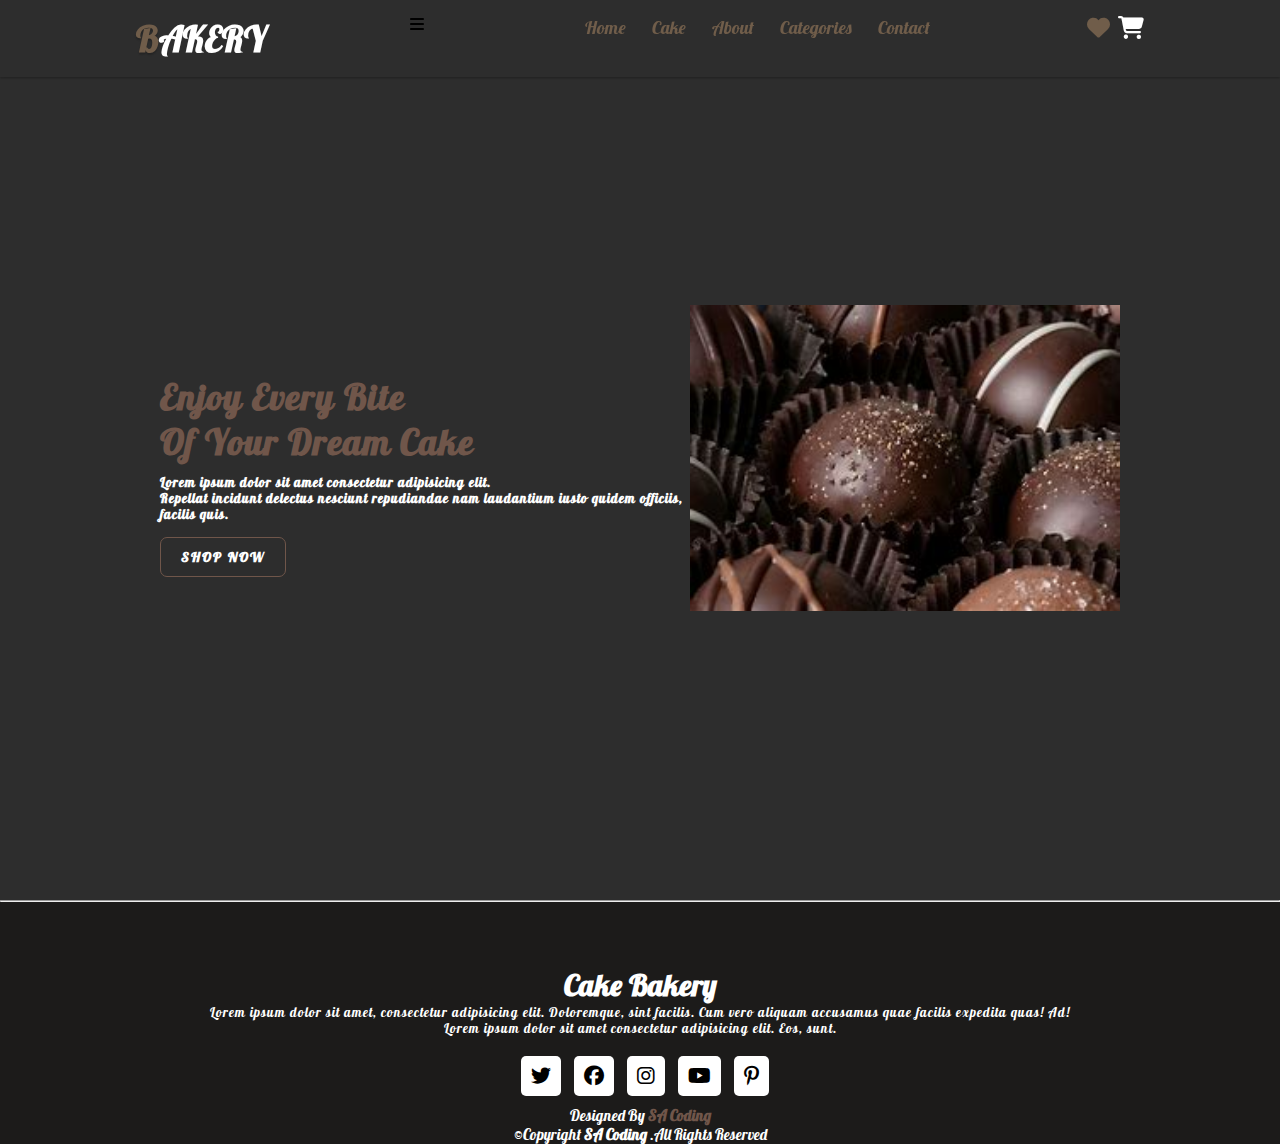
<file: index.html>
<!DOCTYPE html>
<html lang="en">
<head>
    <meta charset="UTF-8">
    <meta name="viewport" content="width=device-width, initial-scale=1.0">
    <title >Cake Bakery</title>
    <link rel="Shorcut icon" href="./image/logo 2.png">
   <!-- style -->
<link rel="stylesheet" href="style.css">
<!-- style end -->
 <!-- font awesome -->
 <link rel="stylesheet" href="https://cdnjs.cloudflare.com/ajax/libs/font-awesome/6.5.1/css/all.min.css">
 <!-- font awesome end -->

 <!-- google font -->
 <link rel="preconnect" href="https://fonts.googleapis.com">
 <link rel="preconnect" href="https://fonts.gstatic.com" crossorigin>
 <link href="https://fonts.googleapis.com/css2?family=Lobster&display=swap" rel="stylesheet">
 <!-- google font -->
 
</head>
<body>
   <!-- header section start -->
<header>
    <a href="index.html" class="logo"><span>B</span>AKERY</a>

 <div class="fa-solid fa-bars" id="menu-icon"> </div>

 <ul class="navlist">

<li><a href="index.html" >Home</a></li>
<li><a href="cake.html" >Cake</a></li>
<li><a href="About.html" >About</a></li>
<li><a href="categories.html" >Categories</a></li>
<li><a href="contact.html" >Contact</a></li>

 </ul>

 <div class="top-icon">
 <i class="fa-solid fa-heart" id="icon1"></i>
 <i class="fa-solid fa-cart-shopping" id="icon2"></i>
 </div>
</header>

   <!-- header section end -->
   <!-- home sec start -->
   <section class="home" id="home">

    <!-- Content -->
    <div class="home-content">
  <div class="container">
    <div class="text">Enjoy Every Bite <br>Of Your Dream Cake</div>
    <p>Lorem ipsum dolor sit amet consectetur adipisicing elit. <br>
    Repellat incidunt delectus nesciunt repudiandae nam laudantium iusto quidem officiis, facilis quis.</p>
  </div>
  <button ><a href="./view more.html" >Shop Now 
  </a></button>
    </div>
    <!-- Content -->
  
    <div class="img">
        <img src="./image/download.jfif" alt="">
      </div>
      
      </section>
<!-- home sec end         -->




<hr>

<!-- Footer Section Start -->

<footer id="footer">
  <div class="footer-content">
  <div class="logo"><h1>Cake Bakery</h1></div>
  <p>Lorem ipsum dolor sit amet, consectetur adipisicing elit. Doloremque, sint facilis. Cum vero aliquam accusamus quae facilis expedita quas! Ad!
    <br>Lorem ipsum dolor sit amet consectetur adipisicing elit. Eos, sunt.
  </p>
  <div class="social-links">
    <i class="fa-brands fa-twitter"></i>
    <i class="fa-brands fa-facebook"></i>
    <i class="fa-brands fa-instagram"></i>
    <i class="fa-brands fa-youtube"></i>
    <i class="fa-brands fa-pinterest-p"></i>
  </div>
</div>
<div class="footer-bottom-content">
    <p>Designed By <a href="a">SA Coding</a></p>
    <div class="copyright">
      <p>&copy;Copyright <strong>SA Coding</strong> .All Rights Reserved</p>
    </div>
  </div>
  
  </footer>
  
  <!-- Footer Section End -->
   
  <script src="./main1.js">
    
  </script>
  
 
</body>
</html>
</file>
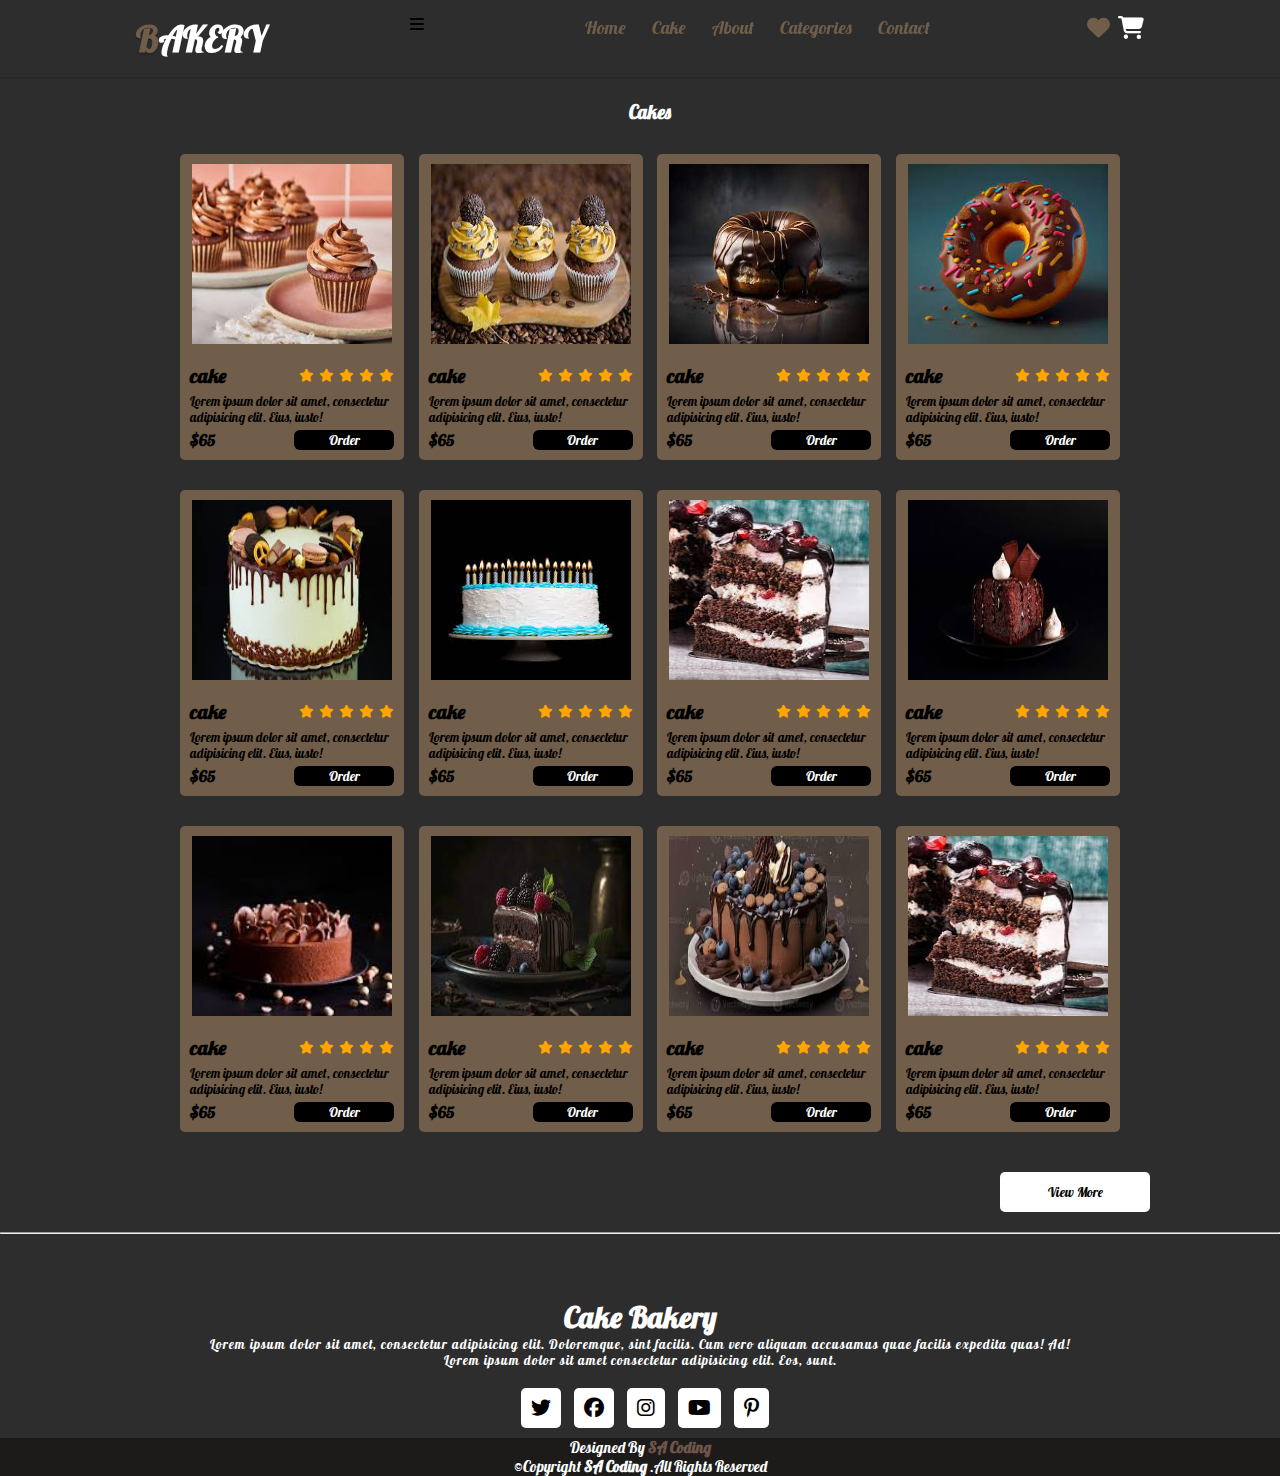
<file: cake.html>
<!DOCTYPE html>
<html lang="en">
<head>
    <meta charset="UTF-8">
    <meta name="viewport" content="width=device-width, initial-scale=1.0">
    <title>Cake Bakery</title>
    <link rel="Shorcut icon" href="./image/logo 2.png">
<!-- style -->
<link rel="stylesheet" href="cake.css">
<!-- style end -->
 <!-- font awesome -->
 <link rel="stylesheet" href="https://cdnjs.cloudflare.com/ajax/libs/font-awesome/6.5.1/css/all.min.css">
 <!-- font awesome end -->

 <!-- google font -->
 <link rel="preconnect" href="https://fonts.googleapis.com">
 <link rel="preconnect" href="https://fonts.gstatic.com" crossorigin>
 <link href="https://fonts.googleapis.com/css2?family=Lobster&display=swap" rel="stylesheet">
 <!-- google font -->
</head>
<body>
   <!-- header section start -->
<header>
    <a href="index.html" class="logo"><span>B</span>AKERY</a>

 <div class="fa-solid fa-bars" id="menu-icon"> </div>

 <ul class="navlist">

<li><a href="index.html" >Home</a></li>
<li><a href="cake.html" >Cake</a></li>
<li><a href="About.html" >About</a></li>
<li><a href="categories.html" >Categories</a></li>
<li><a href="contact.html" >Contact</a></li>
   
 </ul>

 <div class="top-icon">
 <i class="fa-solid fa-heart" id="icon1"></i>
 <i class="fa-solid fa-cart-shopping" id="icon2"></i>
 </div>
</header>

   <!-- header section end -->
<!-- cake section start     -->
<section class="cake" id="cake">
<div class="main-text">
   <h3 class="cakes">Cakes</h3>
</div>

<div class="card-content">
<div class="row">
<div class="crad-body">
<div class="img">
   <img src="./image/10.jpg" alt="cake">
</div>
<h3> cake <i class="fa-solid fa-star"> </i>
   <i class="fa-solid fa-star"> </i>
   <i class="fa-solid fa-star"> </i>
   <i class="fa-solid fa-star"> </i>
   <i class="fa-solid fa-star"> </i>
</h3>
<p>Lorem ipsum dolor sit amet, consectetur adipisicing elit. Eius, iusto!</p>
<h5>$65 <button><a href="./index2.html">Order</a></button></h5> 
</div>
 </div>

 <div class="row">
   <div class="crad-body">
   <div class="img">
      <img src="./image/11.jpg" alt="cake">
   </div>
   <h3> cake <i class="fa-solid fa-star"> </i>
      <i class="fa-solid fa-star"> </i>
      <i class="fa-solid fa-star"> </i>
      <i class="fa-solid fa-star"> </i>
      <i class="fa-solid fa-star"> </i>
   </h3>
   <p>Lorem ipsum dolor sit amet, consectetur adipisicing elit. Eius, iusto!</p>
   <h5>$65 <button ><a href="./index2.html">Order</a></h5> 
   </div>
    </div>
   

    <div class="row">
      <div class="crad-body">
      <div class="img">
         <img src="./image/12.jpg" alt="cake">
      </div>
      <h3> cake <i class="fa-solid fa-star"> </i>
         <i class="fa-solid fa-star"> </i>
         <i class="fa-solid fa-star"> </i>
         <i class="fa-solid fa-star"> </i>
         <i class="fa-solid fa-star"> </i>
      </h3>
      <p>Lorem ipsum dolor sit amet, consectetur adipisicing elit. Eius, iusto!</p>
      <h5>$65 <button><a href="./index2.html">Order</a></h5> 
      </div>
       </div>
      
       <div class="row">
         <div class="crad-body">
         <div class="img">
            <img src="./image/13.jpg" alt="cake">
         </div>
         <h3> cake <i class="fa-solid fa-star"> </i>
            <i class="fa-solid fa-star"> </i>
            <i class="fa-solid fa-star"> </i>
            <i class="fa-solid fa-star"> </i>
            <i class="fa-solid fa-star"> </i>
         </h3>
         <p>Lorem ipsum dolor sit amet, consectetur adipisicing elit. Eius, iusto!</p>
         <h5>$65 <button><a href="./index2.html">Order</a></h5> 
         </div>
          </div>            
</div>


<div class="card-content">
   <div class="row">
   <div class="crad-body">
   <div class="img">
      <img src="./image/14.jpg" alt="cake">
   </div>
   <h3> cake <i class="fa-solid fa-star"> </i>
      <i class="fa-solid fa-star"> </i>
      <i class="fa-solid fa-star"> </i>
      <i class="fa-solid fa-star"> </i>
      <i class="fa-solid fa-star"> </i>
   </h3>
   <p>Lorem ipsum dolor sit amet, consectetur adipisicing elit. Eius, iusto!</p>
   <h5>$65 <button><a href="./index2.html">Order</a></h5> 
   </div>
    </div>
   
    <div class="row">
      <div class="crad-body">
      <div class="img">
         <img src="./image/15.jpg" alt="cake">
      </div>
      <h3> cake <i class="fa-solid fa-star"> </i>
         <i class="fa-solid fa-star"> </i>
         <i class="fa-solid fa-star"> </i>
         <i class="fa-solid fa-star"> </i>
         <i class="fa-solid fa-star"> </i>
      </h3>
      <p>Lorem ipsum dolor sit amet, consectetur adipisicing elit. Eius, iusto!</p>
      <h5>$65 <button><a href="./index2.html">Order</a></h5> 
      </div>
       </div>
      
   
       <div class="row">
         <div class="crad-body">
         <div class="img">
            <img src="./image/5.jpg" alt="cake">
         </div>
         <h3> cake <i class="fa-solid fa-star"> </i>
            <i class="fa-solid fa-star"> </i>
            <i class="fa-solid fa-star"> </i>
            <i class="fa-solid fa-star"> </i>
            <i class="fa-solid fa-star"> </i>
         </h3>
         <p>Lorem ipsum dolor sit amet, consectetur adipisicing elit. Eius, iusto!</p>
         <h5>$65 <button><a href="./index2.html">Order</a></h5> 
         </div>
          </div>
         
          <div class="row">
            <div class="crad-body">
            <div class="img">
               <img src="./image/7.jpg" alt="cake">
            </div>
            <h3> cake <i class="fa-solid fa-star"> </i>
               <i class="fa-solid fa-star"> </i>
               <i class="fa-solid fa-star"> </i>
               <i class="fa-solid fa-star"> </i>
               <i class="fa-solid fa-star"> </i>
            </h3>
            <p>Lorem ipsum dolor sit amet, consectetur adipisicing elit. Eius, iusto!</p>
            <h5>$65 <button><a href="./index2.html">Order</a></h5> 
            </div>
             </div>            
   </div>
   <div class="card-content">
      <div class="row">
      <div class="crad-body">
      <div class="img">
         <img src="./image/1.jpg" alt="cake">
      </div>
      <h3> cake <i class="fa-solid fa-star"> </i>
         <i class="fa-solid fa-star"> </i>
         <i class="fa-solid fa-star"> </i>
         <i class="fa-solid fa-star"> </i>
         <i class="fa-solid fa-star"> </i>
      </h3>
      <p>Lorem ipsum dolor sit amet, consectetur adipisicing elit. Eius, iusto!</p>
      <h5>$65 <button><a href="./index2.html">Order</a></h5> 
      </div>
       </div>
      
       <div class="row">
         <div class="crad-body">
         <div class="img">
            <img src="./image/2.jpg" alt="cake">
         </div>
         <h3> cake <i class="fa-solid fa-star"> </i>
            <i class="fa-solid fa-star"> </i>
            <i class="fa-solid fa-star"> </i>
            <i class="fa-solid fa-star"> </i>
            <i class="fa-solid fa-star"> </i>
         </h3>
         <p>Lorem ipsum dolor sit amet, consectetur adipisicing elit. Eius, iusto!</p>
         <h5>$65 <button><a href="./index2.html">Order</a></h5> 
         </div>
          </div>
         
      
          <div class="row">
            <div class="crad-body">
            <div class="img">
               <img src="./image/3.jpg" alt="cake">
            </div>
            <h3> cake <i class="fa-solid fa-star"> </i>
               <i class="fa-solid fa-star"> </i>
               <i class="fa-solid fa-star"> </i>
               <i class="fa-solid fa-star"> </i>
               <i class="fa-solid fa-star"> </i>
            </h3>
            <p>Lorem ipsum dolor sit amet, consectetur adipisicing elit. Eius, iusto!</p>
            <h5>$65 <button><a href="./index2.html">Order</a></h5> 
            </div>
             </div>
            
             <div class="row">
               <div class="crad-body">
               <div class="img">
                  <img src="./image/5.jpg" alt="cake">
               </div>
               <h3> cake <i class="fa-solid fa-star"> </i>
                  <i class="fa-solid fa-star"> </i>
                  <i class="fa-solid fa-star"> </i>
                  <i class="fa-solid fa-star"> </i>
                  <i class="fa-solid fa-star"> </i>
               </h3>
               <p>Lorem ipsum dolor sit amet, consectetur adipisicing elit. Eius, iusto!</p>
               <h5>$65 <button><a href="./index2.html">Order</a></h5> 
               </div>
                </div>            
      </div>
      
</section>

<button class="cake-btn"> <a href="view more.html"> View More </a></button>

<!-- cake section end -->



<!-- Footer Section Start -->
<hr>
<footer id="footer">
   <div class="footer-content">
   <div class="logo"><h1>Cake Bakery</h1></div>
   <p>Lorem ipsum dolor sit amet, consectetur adipisicing elit. Doloremque, sint facilis. Cum vero aliquam accusamus quae facilis expedita quas! Ad!
     <br>Lorem ipsum dolor sit amet consectetur adipisicing elit. Eos, sunt.
   </p>
   <div class="social-links">
     <i class="fa-brands fa-twitter"></i>
     <i class="fa-brands fa-facebook"></i>
     <i class="fa-brands fa-instagram"></i>
     <i class="fa-brands fa-youtube"></i>
     <i class="fa-brands fa-pinterest-p"></i>
   </div>
 </div>
 <div class="footer-bottom-content">
     <p>Designed By <a href="a">SA Coding</a></p>
     <div class="copyright">
       <p>&copy;Copyright <strong>SA Coding</strong> .All Rights Reserved</p>
     </div>
   </div>
   
   </footer>
   
   <!-- Footer Section End -->
   
   <script src="./main1.js">
    
   </script>
   

</body>
</html>
</file>
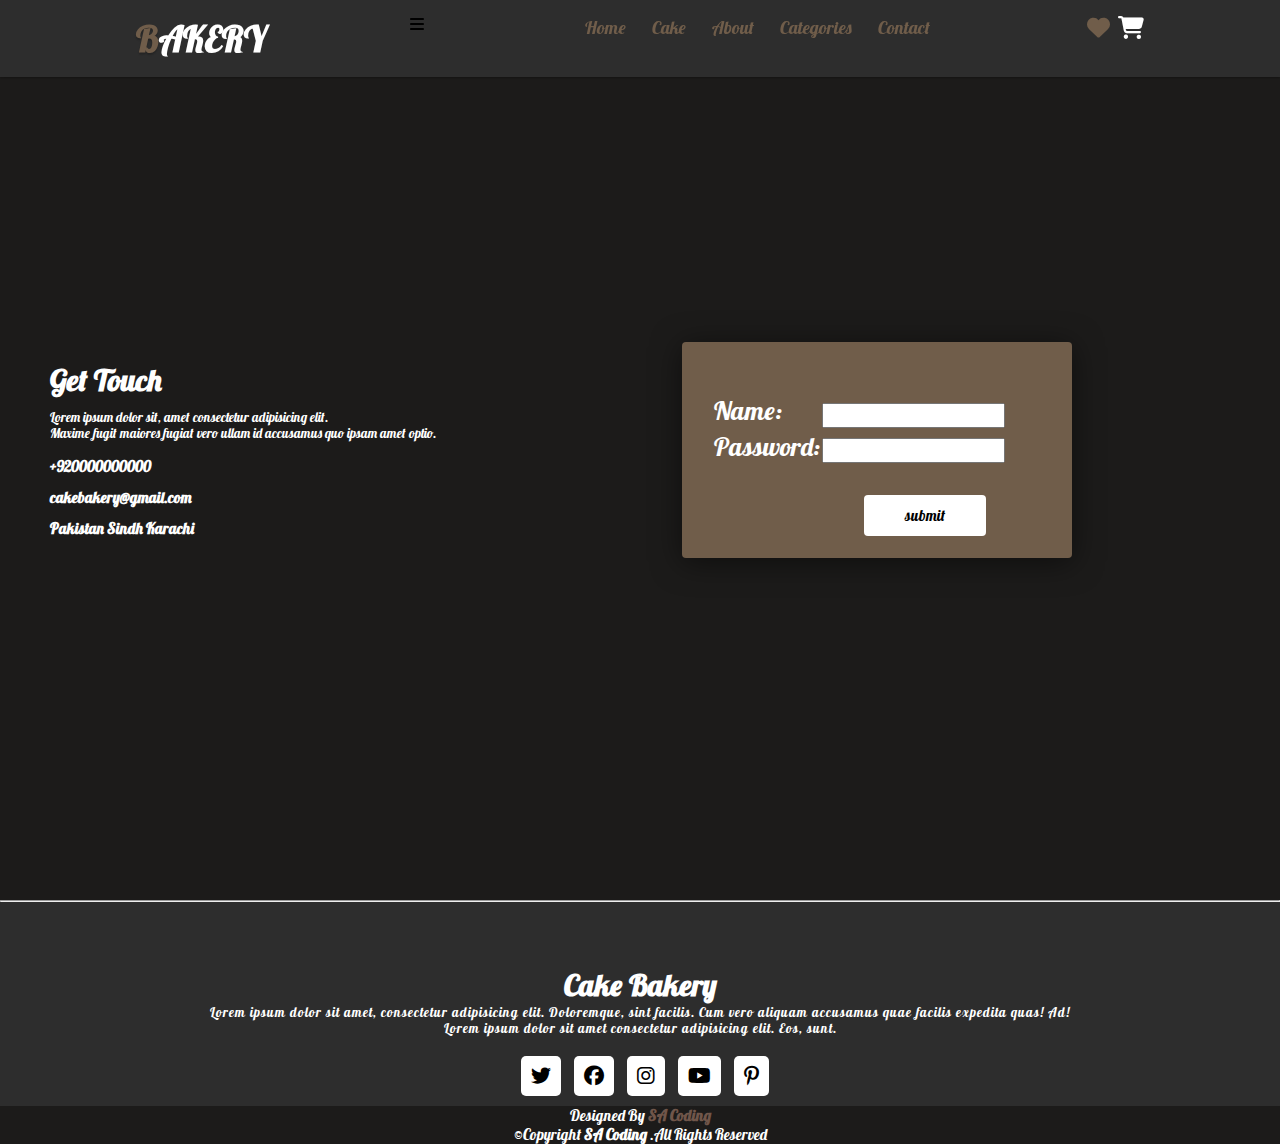
<file: contact.html>
<!DOCTYPE html>
<html lang="en">
<head>
    <meta charset="UTF-8">
    <meta name="viewport" content="width=device-width, initial-scale=1.0">
    <title>Cake Bakery</title>
    <link rel="Shorcut icon" href="./image/logo 2.png">
<!-- style -->
<link rel="stylesheet" href="contact.css">
<!-- style end -->
 <!-- font awesome -->
 <link rel="stylesheet" href="https://cdnjs.cloudflare.com/ajax/libs/font-awesome/6.5.1/css/all.min.css">
 <!-- font awesome end -->

 <!-- google font -->
 <link rel="preconnect" href="https://fonts.googleapis.com">
 <link rel="preconnect" href="https://fonts.gstatic.com" crossorigin>
 <link href="https://fonts.googleapis.com/css2?family=Lobster&display=swap" rel="stylesheet">
 <!-- google font -->

</head>
<body>
    <!-- header section start -->
<header>
    <a href="index.html" class="logo"><span>B</span>AKERY</a>

 <div class="fa-solid fa-bars" id="menu-icon"> </div>

 <ul class="navlist">

<li><a href="index.html" >Home</a></li>
<li><a href="cake.html" >Cake</a></li>
<li><a href="About.html" >About</a></li>
<li><a href="categories.html" >Categories</a></li>
<li><a href="contact.html" >Contact</a></li>  
 </ul>

 <div class="top-icon">
 <i class="fa-solid fa-heart" id="icon1"></i>
 <i class="fa-solid fa-cart-shopping" id="icon2"></i>
 </div>
</header>

   <!-- header section end -->


   <!-- contact sec start -->
<section class="contact" id="contact">
 <div class="contact-info">
  <h2>Get <Span>Touch</Span></h2>
<p>Lorem ipsum dolor sit, amet consectetur adipisicing elit. <br>
Maxime fugit maiores fugiat vero ullam id accusamus quo ipsam amet optio.</p>  
<div class="list">
    <li><a href="#">+920000000000</a></li>
    <li><a href="#">cakebakery@gmail.com</a></li>
    <li><a href="#">Pakistan Sindh Karachi</a></li>

</div>
</div> 


<script type="text/javascript">  
  function validate(){  
  var name=document.f1.name.value;  
  var passwordlength=document.f1.password.value.length;  
  var status=false;  
  if(name==""){  
  document.getElementById("namelocation").innerHTML=  
  "  Please enter your name";  
  status=false;
  }else{  
  document.getElementById("namelocation").innerHTML=" ";  
  status=true;
  }  
    
  if(passwordlength<6){  
  document.getElementById("passwordlocation").innerHTML=  
  "  Password must be greater than 6";  
  status=false; 
  }else{  
  document.getElementById("passwordlocation").innerHTML=" ";  
  }  
    
  return status;  
  }  




  </script>  
  <div class="container">
  <form name="f1" action="http://www.javatpoint.com/javascriptpages/valid.jsp" onsubmit="return validate()">  
  <table>
  <tr><td>Name:</td><td><input id="text" type="text" name="name"/>  
  <span id="namelocation" style="color:red"></span></td></tr> 
  <tr><td>Password:</td><td><input id="password" type="password" name="password"/>  
  <span id="passwordlocation" style="color:red"></span></td></tr>
  

  <tr><td   colspan="2" ><input id="button" type="submit"   value="submit"/>  </td></tr>
  </table>
  </form> 
  
 
      
</div>








</section>
 <!-- contact sec end -->
 
    

<hr>
        <!-- Footer Section Start -->

<footer id="footer">
    <div class="footer-content">
    <div class="logo"><h1>Cake Bakery</h1></div>
    <p>Lorem ipsum dolor sit amet, consectetur adipisicing elit. Doloremque, sint facilis. Cum vero aliquam accusamus quae facilis expedita quas! Ad!
      <br>Lorem ipsum dolor sit amet consectetur adipisicing elit. Eos, sunt.
    </p>
    <div class="social-links">
      <i class="fa-brands fa-twitter"></i>
      <i class="fa-brands fa-facebook"></i>
      <i class="fa-brands fa-instagram"></i>
      <i class="fa-brands fa-youtube"></i>
      <i class="fa-brands fa-pinterest-p"></i>
    </div>
  </div>
  <div class="footer-bottom-content">
      <p>Designed By <a href="a">SA Coding</a></p>
      <div class="copyright">
        <p>&copy;Copyright <strong>SA Coding</strong> .All Rights Reserved</p>
      </div>
    </div>
    
    </footer>
    
    <!-- Footer Section End -->
  
   

</body>
</html>
</file>
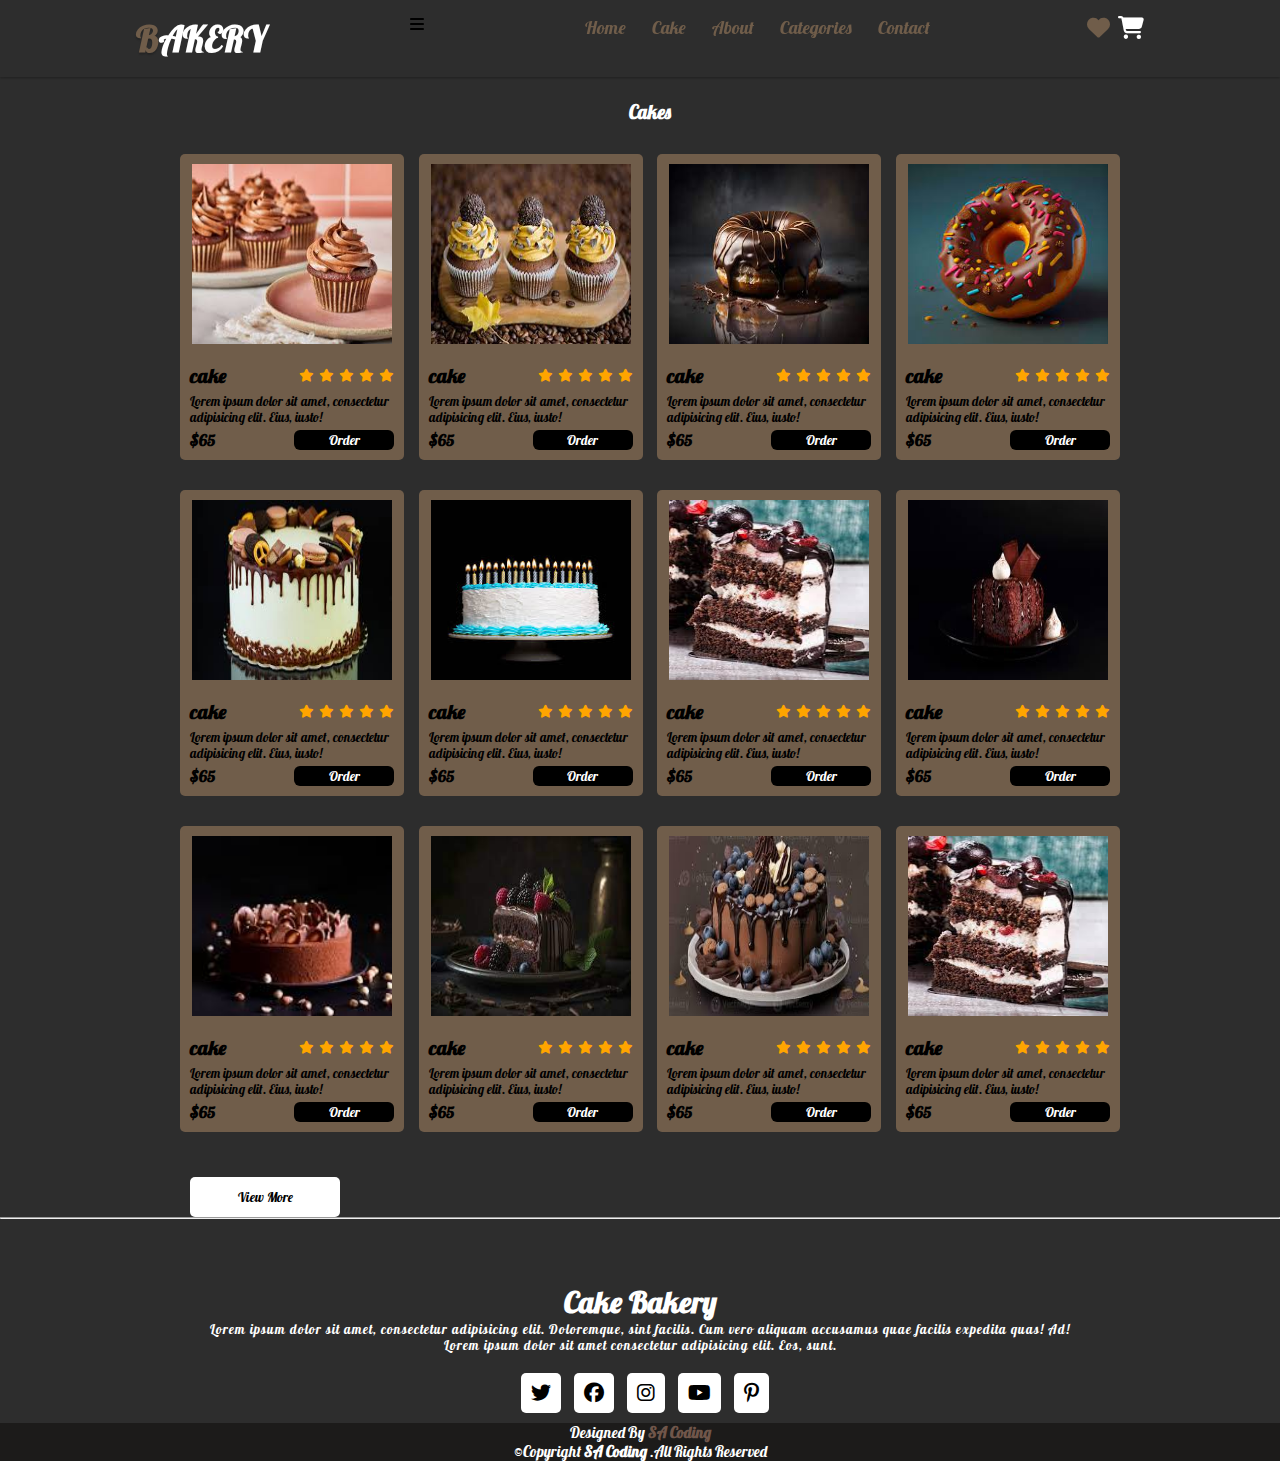
<file: index1.html>
<!DOCTYPE html>
<html lang="en">
<head>
    <meta charset="UTF-8">
    <meta name="viewport" content="width=device-width, initial-scale=1.0">
    <title>Cake Bakery</title>
    <link rel="Shorcut icon" href="./image/logo 2.png">
<!-- style -->
<link rel="stylesheet" href="style1.css">
<!-- style end -->
 <!-- font awesome -->
 <link rel="stylesheet" href="https://cdnjs.cloudflare.com/ajax/libs/font-awesome/6.5.1/css/all.min.css">
 <!-- font awesome end -->

 <!-- google font -->
 <link rel="preconnect" href="https://fonts.googleapis.com">
 <link rel="preconnect" href="https://fonts.gstatic.com" crossorigin>
 <link href="https://fonts.googleapis.com/css2?family=Lobster&display=swap" rel="stylesheet">
 <!-- google font -->
</head>
<body>
   <!-- header section start -->
<header>
    <a href="index.html" class="logo"><span>B</span>AKERY</a>

 <div class="fa-solid fa-bars" id="menu-icon"> </div>

 <ul class="navlist">

   <li><a href="index.html" >Home</a></li>
   <li><a href="index1.html" >Cake</a></li>
   <li><a href="index3.html" >About</a></li>
   <li><a href="index4.html" >Categories</a></li>
   <li><a href="index2.html" >Contact</a></li>
   
 </ul>

 <div class="top-icon">
 <i class="fa-solid fa-heart" id="icon1"></i>
 <i class="fa-solid fa-cart-shopping" id="icon2"></i>
 </div>
</header>

   <!-- header section end -->
<!-- cake section start     -->
<section class="cake" id="cake">
<div class="main-text">
   <h3 class="cakes">Cakes</h3>
</div>

<div class="card-content">
<div class="row">
<div class="crad-body">
<div class="img">
   <img src="./image/10.jpg" alt="cake">
</div>
<h3> cake <i class="fa-solid fa-star"> </i>
   <i class="fa-solid fa-star"> </i>
   <i class="fa-solid fa-star"> </i>
   <i class="fa-solid fa-star"> </i>
   <i class="fa-solid fa-star"> </i>
</h3>
<p>Lorem ipsum dolor sit amet, consectetur adipisicing elit. Eius, iusto!</p>
<h5>$65 <button><a href="./index2.html">Order</a></button></h5> 
</div>
 </div>

 <div class="row">
   <div class="crad-body">
   <div class="img">
      <img src="./image/11.jpg" alt="cake">
   </div>
   <h3> cake <i class="fa-solid fa-star"> </i>
      <i class="fa-solid fa-star"> </i>
      <i class="fa-solid fa-star"> </i>
      <i class="fa-solid fa-star"> </i>
      <i class="fa-solid fa-star"> </i>
   </h3>
   <p>Lorem ipsum dolor sit amet, consectetur adipisicing elit. Eius, iusto!</p>
   <h5>$65 <button ><a href="./index2.html">Order</a></h5> 
   </div>
    </div>
   

    <div class="row">
      <div class="crad-body">
      <div class="img">
         <img src="./image/12.jpg" alt="cake">
      </div>
      <h3> cake <i class="fa-solid fa-star"> </i>
         <i class="fa-solid fa-star"> </i>
         <i class="fa-solid fa-star"> </i>
         <i class="fa-solid fa-star"> </i>
         <i class="fa-solid fa-star"> </i>
      </h3>
      <p>Lorem ipsum dolor sit amet, consectetur adipisicing elit. Eius, iusto!</p>
      <h5>$65 <button><a href="./index2.html">Order</a></h5> 
      </div>
       </div>
      
       <div class="row">
         <div class="crad-body">
         <div class="img">
            <img src="./image/13.jpg" alt="cake">
         </div>
         <h3> cake <i class="fa-solid fa-star"> </i>
            <i class="fa-solid fa-star"> </i>
            <i class="fa-solid fa-star"> </i>
            <i class="fa-solid fa-star"> </i>
            <i class="fa-solid fa-star"> </i>
         </h3>
         <p>Lorem ipsum dolor sit amet, consectetur adipisicing elit. Eius, iusto!</p>
         <h5>$65 <button><a href="./index2.html">Order</a></h5> 
         </div>
          </div>            
</div>


<div class="card-content">
   <div class="row">
   <div class="crad-body">
   <div class="img">
      <img src="./image/14.jpg" alt="cake">
   </div>
   <h3> cake <i class="fa-solid fa-star"> </i>
      <i class="fa-solid fa-star"> </i>
      <i class="fa-solid fa-star"> </i>
      <i class="fa-solid fa-star"> </i>
      <i class="fa-solid fa-star"> </i>
   </h3>
   <p>Lorem ipsum dolor sit amet, consectetur adipisicing elit. Eius, iusto!</p>
   <h5>$65 <button><a href="./index2.html">Order</a></h5> 
   </div>
    </div>
   
    <div class="row">
      <div class="crad-body">
      <div class="img">
         <img src="./image/15.jpg" alt="cake">
      </div>
      <h3> cake <i class="fa-solid fa-star"> </i>
         <i class="fa-solid fa-star"> </i>
         <i class="fa-solid fa-star"> </i>
         <i class="fa-solid fa-star"> </i>
         <i class="fa-solid fa-star"> </i>
      </h3>
      <p>Lorem ipsum dolor sit amet, consectetur adipisicing elit. Eius, iusto!</p>
      <h5>$65 <button><a href="./index2.html">Order</a></h5> 
      </div>
       </div>
      
   
       <div class="row">
         <div class="crad-body">
         <div class="img">
            <img src="./image/5.jpg" alt="cake">
         </div>
         <h3> cake <i class="fa-solid fa-star"> </i>
            <i class="fa-solid fa-star"> </i>
            <i class="fa-solid fa-star"> </i>
            <i class="fa-solid fa-star"> </i>
            <i class="fa-solid fa-star"> </i>
         </h3>
         <p>Lorem ipsum dolor sit amet, consectetur adipisicing elit. Eius, iusto!</p>
         <h5>$65 <button><a href="./index2.html">Order</a></h5> 
         </div>
          </div>
         
          <div class="row">
            <div class="crad-body">
            <div class="img">
               <img src="./image/7.jpg" alt="cake">
            </div>
            <h3> cake <i class="fa-solid fa-star"> </i>
               <i class="fa-solid fa-star"> </i>
               <i class="fa-solid fa-star"> </i>
               <i class="fa-solid fa-star"> </i>
               <i class="fa-solid fa-star"> </i>
            </h3>
            <p>Lorem ipsum dolor sit amet, consectetur adipisicing elit. Eius, iusto!</p>
            <h5>$65 <button><a href="./index2.html">Order</a></h5> 
            </div>
             </div>            
   </div>
   <div class="card-content">
      <div class="row">
      <div class="crad-body">
      <div class="img">
         <img src="./image/1.jpg" alt="cake">
      </div>
      <h3> cake <i class="fa-solid fa-star"> </i>
         <i class="fa-solid fa-star"> </i>
         <i class="fa-solid fa-star"> </i>
         <i class="fa-solid fa-star"> </i>
         <i class="fa-solid fa-star"> </i>
      </h3>
      <p>Lorem ipsum dolor sit amet, consectetur adipisicing elit. Eius, iusto!</p>
      <h5>$65 <button><a href="./index2.html">Order</a></h5> 
      </div>
       </div>
      
       <div class="row">
         <div class="crad-body">
         <div class="img">
            <img src="./image/2.jpg" alt="cake">
         </div>
         <h3> cake <i class="fa-solid fa-star"> </i>
            <i class="fa-solid fa-star"> </i>
            <i class="fa-solid fa-star"> </i>
            <i class="fa-solid fa-star"> </i>
            <i class="fa-solid fa-star"> </i>
         </h3>
         <p>Lorem ipsum dolor sit amet, consectetur adipisicing elit. Eius, iusto!</p>
         <h5>$65 <button><a href="./index2.html">Order</a></h5> 
         </div>
          </div>
         
      
          <div class="row">
            <div class="crad-body">
            <div class="img">
               <img src="./image/3.jpg" alt="cake">
            </div>
            <h3> cake <i class="fa-solid fa-star"> </i>
               <i class="fa-solid fa-star"> </i>
               <i class="fa-solid fa-star"> </i>
               <i class="fa-solid fa-star"> </i>
               <i class="fa-solid fa-star"> </i>
            </h3>
            <p>Lorem ipsum dolor sit amet, consectetur adipisicing elit. Eius, iusto!</p>
            <h5>$65 <button><a href="./index2.html">Order</a></h5> 
            </div>
             </div>
            
             <div class="row">
               <div class="crad-body">
               <div class="img">
                  <img src="./image/5.jpg" alt="cake">
               </div>
               <h3> cake <i class="fa-solid fa-star"> </i>
                  <i class="fa-solid fa-star"> </i>
                  <i class="fa-solid fa-star"> </i>
                  <i class="fa-solid fa-star"> </i>
                  <i class="fa-solid fa-star"> </i>
               </h3>
               <p>Lorem ipsum dolor sit amet, consectetur adipisicing elit. Eius, iusto!</p>
               <h5>$65 <button><a href="./index2.html">Order</a></h5> 
               </div>
                </div>            
      </div>
      
</section>

<button class="cake-btn"> <a href="index5.html"> View More </a></button>

<!-- cake section end -->



<!-- Footer Section Start -->
<hr>
<footer id="footer">
   <div class="footer-content">
   <div class="logo"><h1>Cake Bakery</h1></div>
   <p>Lorem ipsum dolor sit amet, consectetur adipisicing elit. Doloremque, sint facilis. Cum vero aliquam accusamus quae facilis expedita quas! Ad!
     <br>Lorem ipsum dolor sit amet consectetur adipisicing elit. Eos, sunt.
   </p>
   <div class="social-links">
     <i class="fa-brands fa-twitter"></i>
     <i class="fa-brands fa-facebook"></i>
     <i class="fa-brands fa-instagram"></i>
     <i class="fa-brands fa-youtube"></i>
     <i class="fa-brands fa-pinterest-p"></i>
   </div>
 </div>
 <div class="footer-bottom-content">
     <p>Designed By <a href="a">SA Coding</a></p>
     <div class="copyright">
       <p>&copy;Copyright <strong>SA Coding</strong> .All Rights Reserved</p>
     </div>
   </div>
   
   </footer>
   
   <!-- Footer Section End -->
   
   <script src="./main1.js">
    
   </script>
   

</body>
</html>
</file>
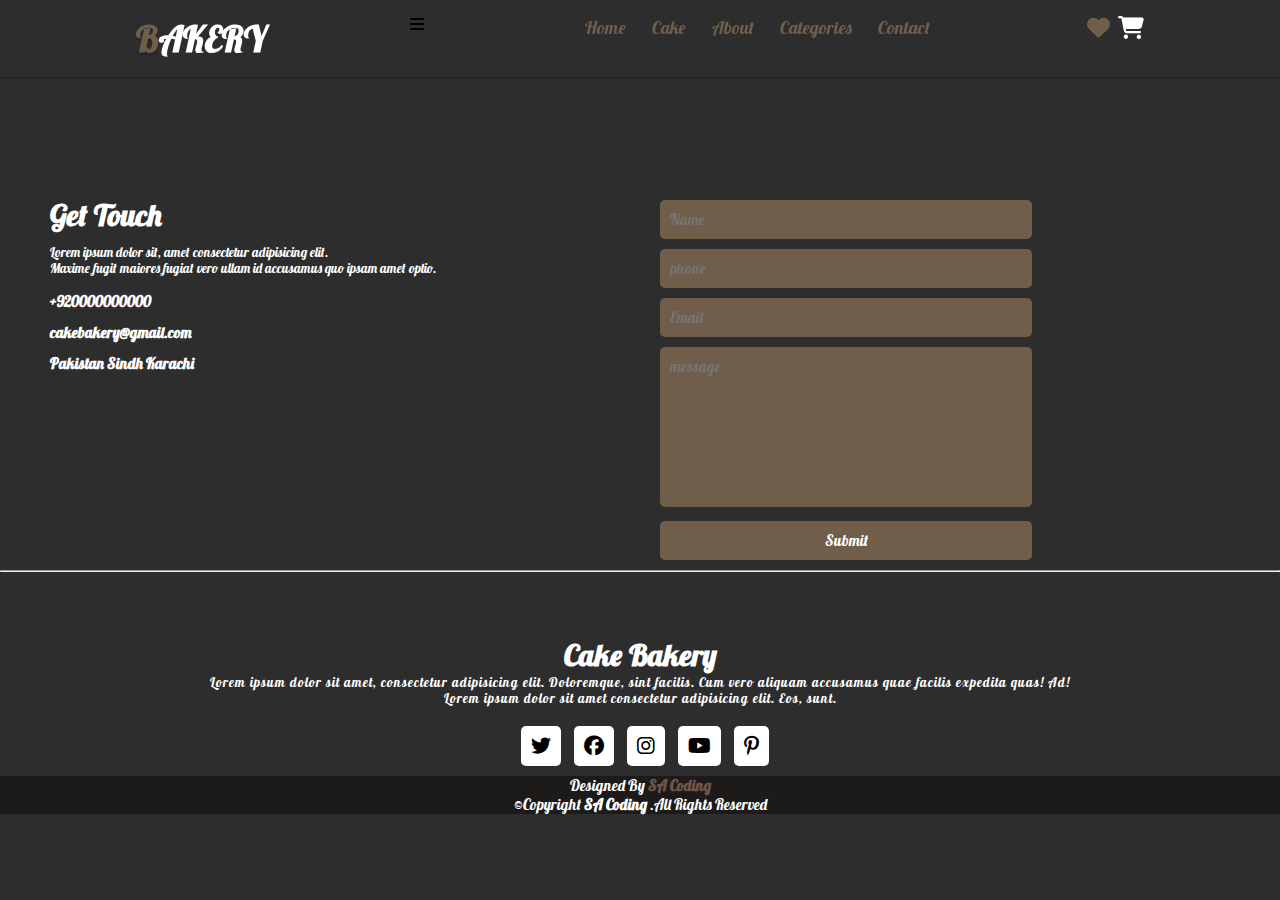
<file: index2.html>
<!DOCTYPE html>
<html lang="en">
<head>
    <meta charset="UTF-8">
    <meta name="viewport" content="width=device-width, initial-scale=1.0">
    <title>Cake Bakery</title>
    <link rel="Shorcut icon" href="./image/logo 2.png">
<!-- style -->
<link rel="stylesheet" href="style2.css">
<!-- style end -->
 <!-- font awesome -->
 <link rel="stylesheet" href="https://cdnjs.cloudflare.com/ajax/libs/font-awesome/6.5.1/css/all.min.css">
 <!-- font awesome end -->

 <!-- google font -->
 <link rel="preconnect" href="https://fonts.googleapis.com">
 <link rel="preconnect" href="https://fonts.gstatic.com" crossorigin>
 <link href="https://fonts.googleapis.com/css2?family=Lobster&display=swap" rel="stylesheet">
 <!-- google font -->

</head>
<body>
    <!-- header section start -->
<header>
    <a href="index.html" class="logo"><span>B</span>AKERY</a>

 <div class="fa-solid fa-bars" id="menu-icon"> </div>

 <ul class="navlist">

  <li><a href="index.html" >Home</a></li>
  <li><a href="index1.html" >Cake</a></li>
  <li><a href="index3.html" >About</a></li>
  <li><a href="index4.html" >Categories</a></li>
  <li><a href="index2.html" >Contact</a></li>
  
 </ul>

 <div class="top-icon">
 <i class="fa-solid fa-heart" id="icon1"></i>
 <i class="fa-solid fa-cart-shopping" id="icon2"></i>
 </div>
</header>

   <!-- header section end -->


   <!-- contact sec start -->
<sectio class="contact" id="contact">
 <div class="contact-info">
  <h2>Get <Span>Touch</Span></h2>
<p>Lorem ipsum dolor sit, amet consectetur adipisicing elit. <br>
Maxime fugit maiores fugiat vero ullam id accusamus quo ipsam amet optio.</p>  
<div class="list">
    <li><a href="#">+920000000000</a></li>
    <li><a href="#">cakebakery@gmail.com</a></li>
    <li><a href="#">Pakistan Sindh Karachi</a></li>

</div>
</div> 
<div class="contact-form">
    <form name="myForm" action="" onsubmit="return validateForm()" method="post">
   <input type="text" placeholder="Name" id="name" name="fname">
   <input type="number" placeholder="phone" id="number">
   <input type="email" placeholder="Email" id="Email">
   <textarea name="" id="" cols="35" rows="10" placeholder="message" required></textarea>
   <input type="button" value="Submit" name="btn" onclick="myFunction()">
   <!-- <input type="submit" name="submit" onsubmit="return validateForm()" method="post"  value="send" class="submit" id="submit"> -->
   <!-- <form name="myForm" action="" onsubmit="return validateForm()" method="post">
    <input type="submit" value="Submit">
</form> -->

    </form>
</div>  

</sectio>
 <!-- contact sec end -->

    

<hr>
        <!-- Footer Section Start -->

<footer id="footer">
    <div class="footer-content">
    <div class="logo"><h1>Cake Bakery</h1></div>
    <p>Lorem ipsum dolor sit amet, consectetur adipisicing elit. Doloremque, sint facilis. Cum vero aliquam accusamus quae facilis expedita quas! Ad!
      <br>Lorem ipsum dolor sit amet consectetur adipisicing elit. Eos, sunt.
    </p>
    <div class="social-links">
      <i class="fa-brands fa-twitter"></i>
      <i class="fa-brands fa-facebook"></i>
      <i class="fa-brands fa-instagram"></i>
      <i class="fa-brands fa-youtube"></i>
      <i class="fa-brands fa-pinterest-p"></i>
    </div>
  </div>
  <div class="footer-bottom-content">
      <p>Designed By <a href="a">SA Coding</a></p>
      <div class="copyright">
        <p>&copy;Copyright <strong>SA Coding</strong> .All Rights Reserved</p>
      </div>
    </div>
    
    </footer>
    
    <!-- Footer Section End -->
  
    <script src="./main1.js"></script>

</body>
</html>
</file>
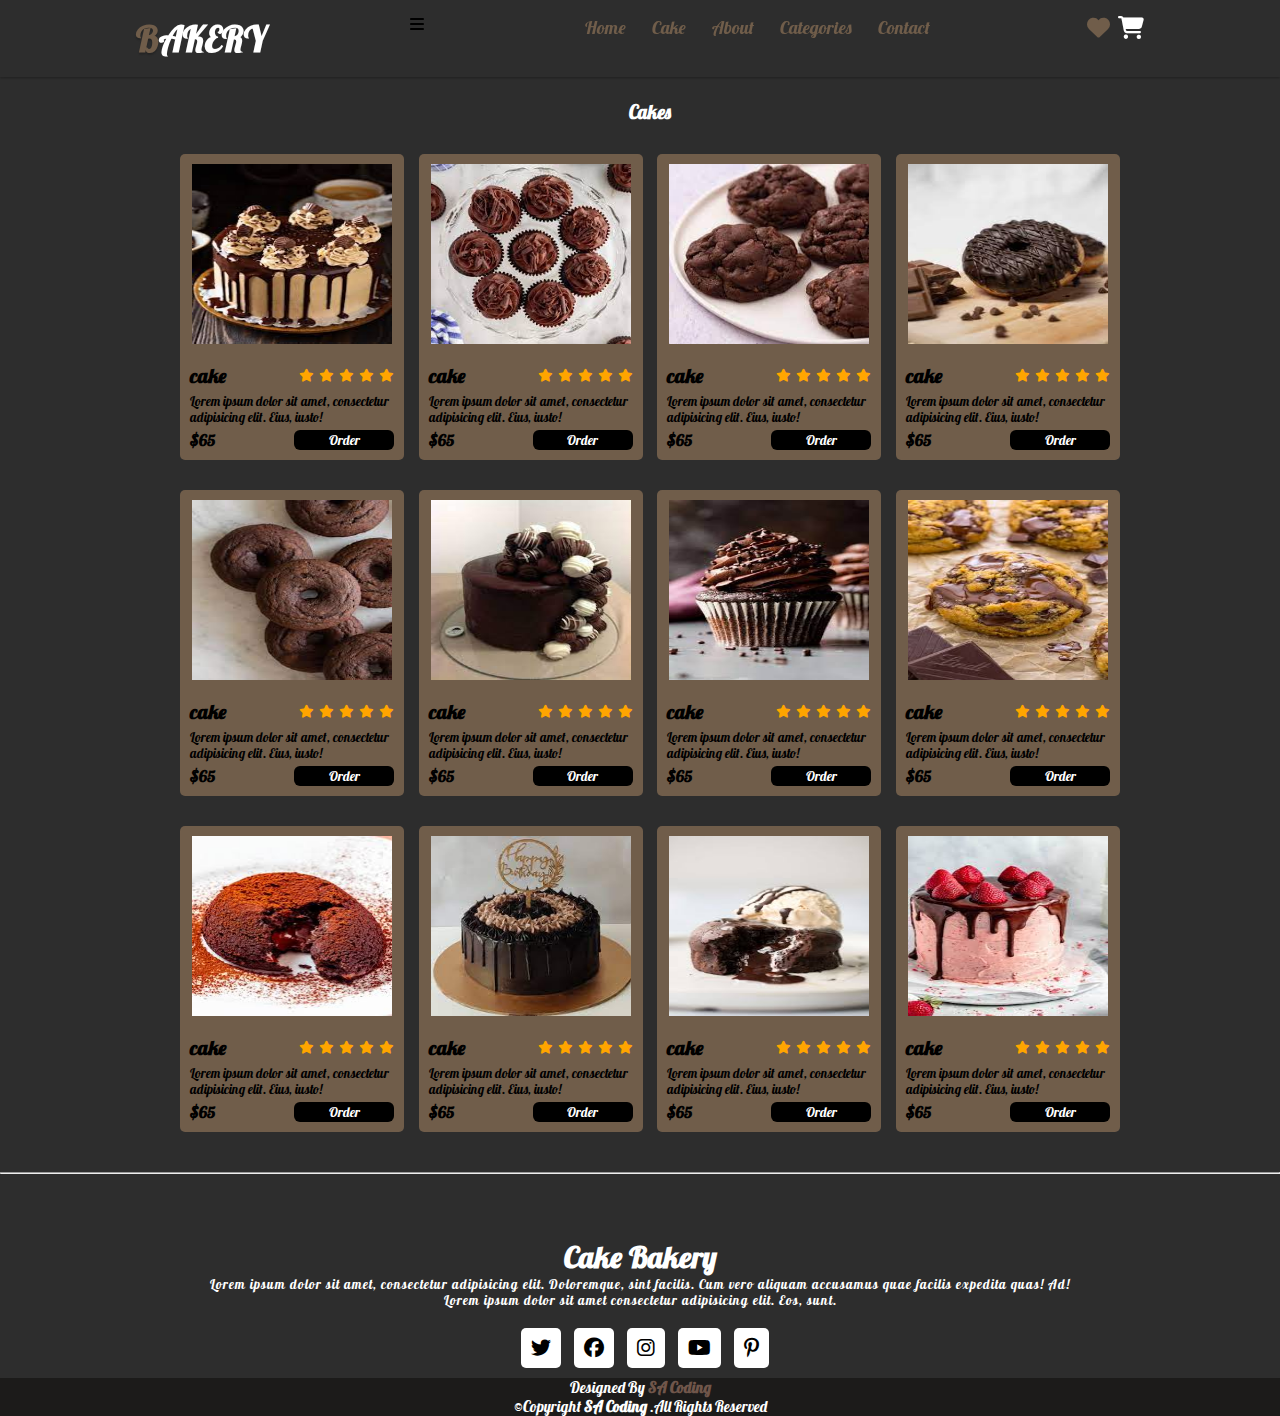
<file: index5.html>
<!DOCTYPE html>
<html lang="en">
<head>
    <meta charset="UTF-8">
    <meta name="viewport" content="width=device-width, initial-scale=1.0">
    <title>Cake Bakery</title>
    <link rel="Shorcut icon" href="./image/logo 2.png">
 <!-- style -->
 <link rel="stylesheet" href="style5.css">
 <!-- style end -->
  <!-- font awesome -->
  <link rel="stylesheet" href="https://cdnjs.cloudflare.com/ajax/libs/font-awesome/6.5.1/css/all.min.css">
  <!-- font awesome end -->
 
  <!-- google font -->
  <link rel="preconnect" href="https://fonts.googleapis.com">
  <link rel="preconnect" href="https://fonts.gstatic.com" crossorigin>
  <link href="https://fonts.googleapis.com/css2?family=Lobster&display=swap" rel="stylesheet">
  <!-- google font -->
  

</head>
<body>
 <!-- header section start -->
<header>
    <a href="index.html" class="logo"><span>B</span>AKERY</a>

 <div class="fa-solid fa-bars" id="menu-icon"> </div>

 <ul class="navlist">

<li><a href="index.html" >Home</a></li>
<li><a href="index1.html" >Cake</a></li>
<li><a href="index3.html" >About</a></li>
<li><a href="index4.html" >Categories</a></li>
<li><a href="index2.html" >Contact</a></li>

 </ul>

 <div class="top-icon">
 <i class="fa-solid fa-heart" id="icon1"></i>
 <i class="fa-solid fa-cart-shopping" id="icon2"></i>
 </div>
</header>

   <!-- header section end -->
   
<!-- more sec start -->
<section class="cake" id="cake">
    <div class="main-text">
       <h3 class="cakes">Cakes</h3>
    </div>
    
    <div class="card-content">
    <div class="row">
    <div class="crad-body">
    <div class="img">
       <img src="./image/more/1.jfif" alt="cake">
    </div>
    <h3> cake <i class="fa-solid fa-star"> </i>
       <i class="fa-solid fa-star"> </i>
       <i class="fa-solid fa-star"> </i>
       <i class="fa-solid fa-star"> </i>
       <i class="fa-solid fa-star"> </i>
    </h3>
    <p>Lorem ipsum dolor sit amet, consectetur adipisicing elit. Eius, iusto!</p>
    <h5>$65 <button><a href="./index2.html">Order</a></button></h5> 
    </div>
     </div>
    
     <div class="row">
       <div class="crad-body">
       <div class="img">
          <img src="./image/more/download (1).jfif" alt="cake">
       </div>
       <h3> cake <i class="fa-solid fa-star"> </i>
          <i class="fa-solid fa-star"> </i>
          <i class="fa-solid fa-star"> </i>
          <i class="fa-solid fa-star"> </i>
          <i class="fa-solid fa-star"> </i>
       </h3>
       <p>Lorem ipsum dolor sit amet, consectetur adipisicing elit. Eius, iusto!</p>
       <h5>$65 <button ><a href="./index2.html">Order</a></h5> 
       </div>
        </div>
    
        <div class="row">
            <div class="crad-body">
            <div class="img">
               <img src="./image/more/download (2).jfif" alt="cake">
            </div>
            <h3> cake <i class="fa-solid fa-star"> </i>
               <i class="fa-solid fa-star"> </i>
               <i class="fa-solid fa-star"> </i>
               <i class="fa-solid fa-star"> </i>
               <i class="fa-solid fa-star"> </i>
            </h3>
            <p>Lorem ipsum dolor sit amet, consectetur adipisicing elit. Eius, iusto!</p>
            <h5>$65 <button><a href="./index2.html">Order</a></h5> 
            </div>
             </div>
            
             <div class="row">
               <div class="crad-body">
               <div class="img">
                  <img src="./image/more/download (3).jfif" alt="cake">
               </div>
               <h3> cake <i class="fa-solid fa-star"> </i>
                  <i class="fa-solid fa-star"> </i>
                  <i class="fa-solid fa-star"> </i>
                  <i class="fa-solid fa-star"> </i>
                  <i class="fa-solid fa-star"> </i>
               </h3>
               <p>Lorem ipsum dolor sit amet, consectetur adipisicing elit. Eius, iusto!</p>
               <h5>$65 <button><a href="./index2.html">Order</a></h5> 
               </div>
                </div>            
      </div>
      
      
      <div class="card-content">
         <div class="row">
         <div class="crad-body">
         <div class="img">
            <img src="./image/more/download (4).jfif" alt="cake">
         </div>
         <h3> cake <i class="fa-solid fa-star"> </i>
            <i class="fa-solid fa-star"> </i>
            <i class="fa-solid fa-star"> </i>
            <i class="fa-solid fa-star"> </i>
            <i class="fa-solid fa-star"> </i>
         </h3>
         <p>Lorem ipsum dolor sit amet, consectetur adipisicing elit. Eius, iusto!</p>
         <h5>$65 <button><a href="./index2.html">Order</a></h5> 
         </div>
          </div>
         
          <div class="row">
            <div class="crad-body">
            <div class="img">
               <img src="./image/more/download (5).jfif" alt="cake">
            </div>
            <h3> cake <i class="fa-solid fa-star"> </i>
               <i class="fa-solid fa-star"> </i>
               <i class="fa-solid fa-star"> </i>
               <i class="fa-solid fa-star"> </i>
               <i class="fa-solid fa-star"> </i>
            </h3>
            <p>Lorem ipsum dolor sit amet, consectetur adipisicing elit. Eius, iusto!</p>
            <h5>$65 <button><a href="./index2.html">Order</a></h5> 
            </div>
             </div>
            
         
             <div class="row">
               <div class="crad-body">
               <div class="img">
                  <img src="./image/more/download.jfif" alt="cake">
               </div>
               <h3> cake <i class="fa-solid fa-star"> </i>
                  <i class="fa-solid fa-star"> </i>
                  <i class="fa-solid fa-star"> </i>
                  <i class="fa-solid fa-star"> </i>
                  <i class="fa-solid fa-star"> </i>
               </h3>
               <p>Lorem ipsum dolor sit amet, consectetur adipisicing elit. Eius, iusto!</p>
               <h5>$65 <button><a href="./index2.html">Order</a></h5> 
               </div>
                </div>
               
                <div class="row">
                  <div class="crad-body">
                  <div class="img">
                     <img src="./image/more/images (1).jfif" alt="cake">
                  </div>
                  <h3> cake <i class="fa-solid fa-star"> </i>
                     <i class="fa-solid fa-star"> </i>
                     <i class="fa-solid fa-star"> </i>
                     <i class="fa-solid fa-star"> </i>
                     <i class="fa-solid fa-star"> </i>
                  </h3>
                  <p>Lorem ipsum dolor sit amet, consectetur adipisicing elit. Eius, iusto!</p>
                  <h5>$65 <button><a href="./index2.html">Order</a></h5> 
                  </div>
                   </div>            
         </div>
         <div class="card-content">
            <div class="row">
            <div class="crad-body">
            <div class="img">
               <img src="./image/more/images (2).jfif" alt="cake">
            </div>
            <h3> cake <i class="fa-solid fa-star"> </i>
               <i class="fa-solid fa-star"> </i>
               <i class="fa-solid fa-star"> </i>
               <i class="fa-solid fa-star"> </i>
               <i class="fa-solid fa-star"> </i>
            </h3>
            <p>Lorem ipsum dolor sit amet, consectetur adipisicing elit. Eius, iusto!</p>
            <h5>$65 <button><a href="./index2.html">Order</a></h5> 
            </div>
             </div>
            
             <div class="row">
               <div class="crad-body">
               <div class="img">
                  <img src="./image/more/images.jfif" alt="cake">
               </div>
               <h3> cake <i class="fa-solid fa-star"> </i>
                  <i class="fa-solid fa-star"> </i>
                  <i class="fa-solid fa-star"> </i>
                  <i class="fa-solid fa-star"> </i>
                  <i class="fa-solid fa-star"> </i>
               </h3>
               <p>Lorem ipsum dolor sit amet, consectetur adipisicing elit. Eius, iusto!</p>
               <h5>$65 <button><a href="./index2.html">Order</a></h5> 
               </div>
                </div>
               
                <div class="row">
                    <div class="crad-body">
                    <div class="img">
                       <img src="./image/more/images (3).jfif" alt="cake">
                    </div>
                    <h3> cake <i class="fa-solid fa-star"> </i>
                       <i class="fa-solid fa-star"> </i>
                       <i class="fa-solid fa-star"> </i>
                       <i class="fa-solid fa-star"> </i>
                       <i class="fa-solid fa-star"> </i>
                    </h3>
                    <p>Lorem ipsum dolor sit amet, consectetur adipisicing elit. Eius, iusto!</p>
                    <h5>$65 <button><a href="./index2.html">Order</a></h5> 
                    </div>
                     </div>
                    
                     <div class="row">
                        <div class="crad-body">
                        <div class="img">
                           <img src="./image/more/download (6).jfif" alt="cake">
                        </div>
                        <h3> cake <i class="fa-solid fa-star"> </i>
                           <i class="fa-solid fa-star"> </i>
                           <i class="fa-solid fa-star"> </i>
                           <i class="fa-solid fa-star"> </i>
                           <i class="fa-solid fa-star"> </i>
                        </h3>
                        <p>Lorem ipsum dolor sit amet, consectetur adipisicing elit. Eius, iusto!</p>
                        <h5>$65 <button><a href="./index2.html">Order</a></h5> 
                        </div>
                         </div>
                        
                        </section>            
        
<!-- more sec end -->

<!-- Footer Section Start -->
<hr>
<footer id="footer">
   <div class="footer-content">
   <div class="logo"><h1>Cake Bakery</h1></div>
   <p>Lorem ipsum dolor sit amet, consectetur adipisicing elit. Doloremque, sint facilis. Cum vero aliquam accusamus quae facilis expedita quas! Ad!
     <br>Lorem ipsum dolor sit amet consectetur adipisicing elit. Eos, sunt.
   </p>
   <div class="social-links">
     <i class="fa-brands fa-twitter"></i>
     <i class="fa-brands fa-facebook"></i>
     <i class="fa-brands fa-instagram"></i>
     <i class="fa-brands fa-youtube"></i>
     <i class="fa-brands fa-pinterest-p"></i>
   </div>
 </div>
 <div class="footer-bottom-content">
     <p>Designed By <a href="a">SA Coding</a></p>
     <div class="copyright">
       <p>&copy;Copyright <strong>SA Coding</strong> .All Rights Reserved</p>
     </div>
   </div>
   
   </footer>
   
   <!-- Footer Section End -->
   
   <script src="./main1.js">
    
   </script>
   







</body>
</html>
</file>
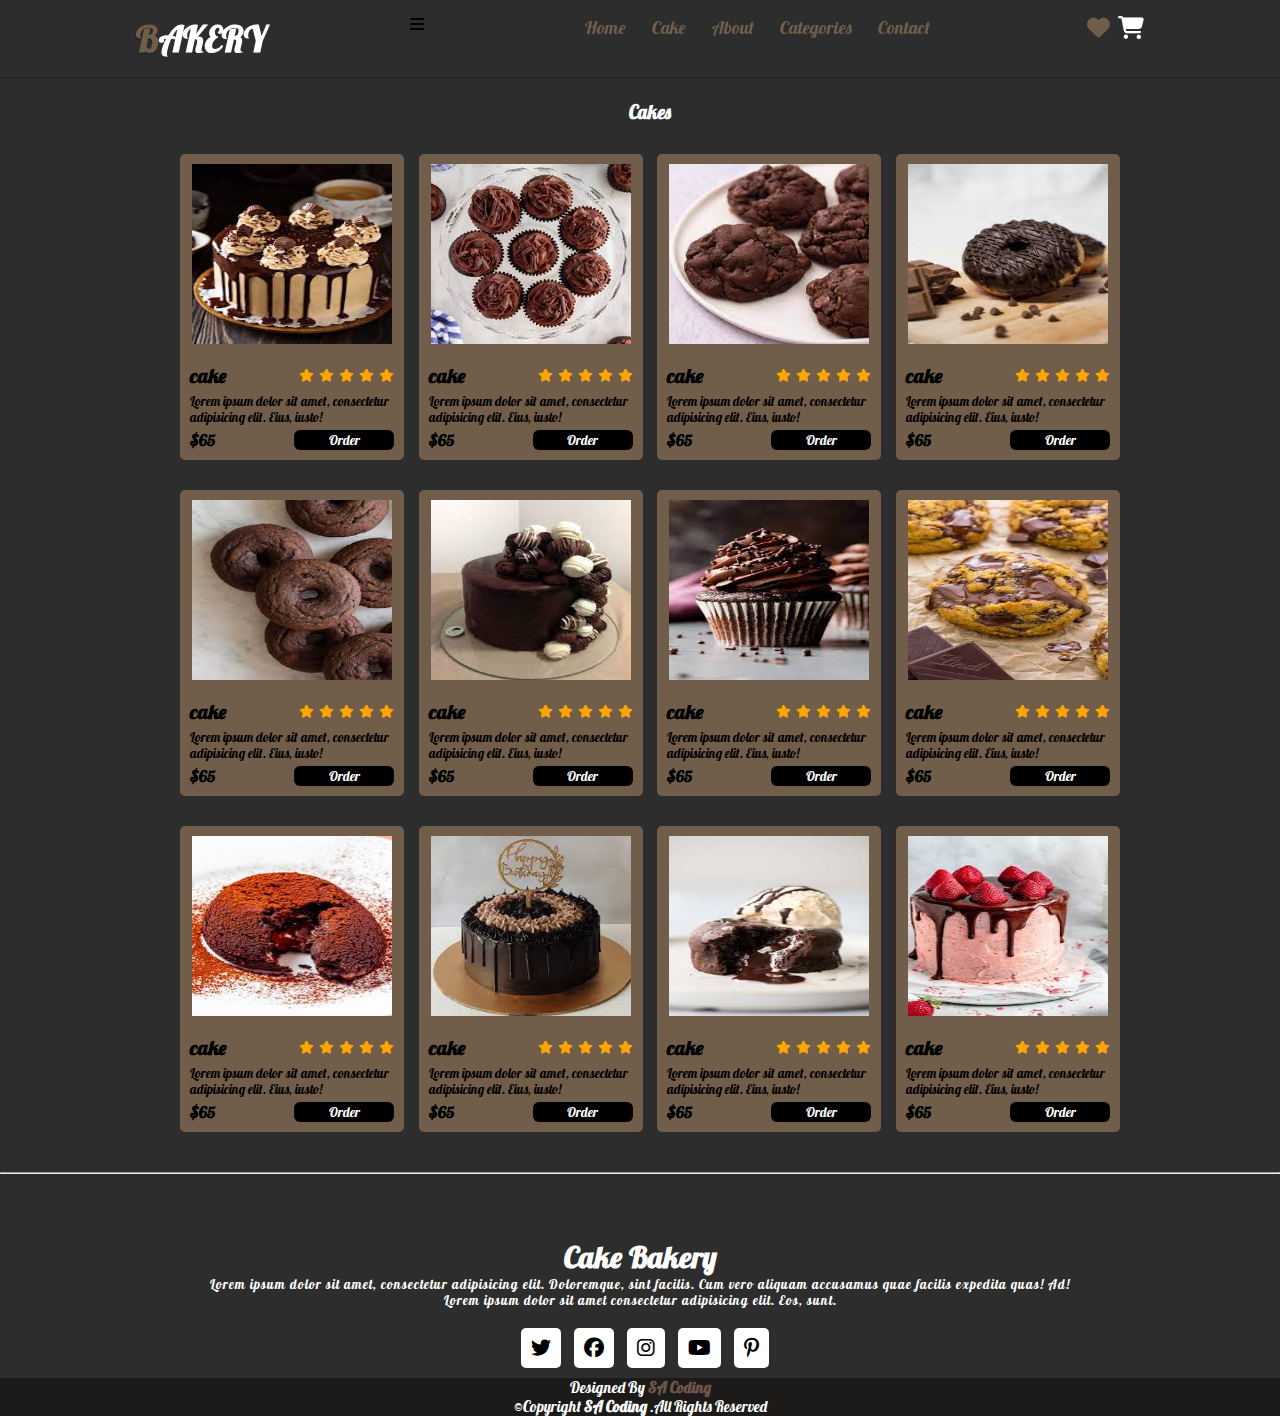
<file: view more.html>
<!DOCTYPE html>
<html lang="en">
<head>
    <meta charset="UTF-8">
    <meta name="viewport" content="width=device-width, initial-scale=1.0">
    <title>Cake Bakery</title>
    <link rel="Shorcut icon" href="./image/logo 2.png">
 <!-- style -->
 <link rel="stylesheet" href="view more.css">
 <!-- style end -->
  <!-- font awesome -->
  <link rel="stylesheet" href="https://cdnjs.cloudflare.com/ajax/libs/font-awesome/6.5.1/css/all.min.css">
  <!-- font awesome end -->
 
  <!-- google font -->
  <link rel="preconnect" href="https://fonts.googleapis.com">
  <link rel="preconnect" href="https://fonts.gstatic.com" crossorigin>
  <link href="https://fonts.googleapis.com/css2?family=Lobster&display=swap" rel="stylesheet">
  <!-- google font -->
  

</head>
<body>
 <!-- header section start -->
<header>
    <a href="index.html" class="logo"><span>B</span>AKERY</a>

 <div class="fa-solid fa-bars" id="menu-icon"> </div>

 <ul class="navlist">

   <li><a href="index.html" >Home</a></li>
   <li><a href="cake.html" >Cake</a></li>
   <li><a href="About.html" >About</a></li>
   <li><a href="categories.html" >Categories</a></li>
   <li><a href="contact.html" >Contact</a></li>
 </ul>

 <div class="top-icon">
 <i class="fa-solid fa-heart" id="icon1"></i>
 <i class="fa-solid fa-cart-shopping" id="icon2"></i>
 </div>
</header>

   <!-- header section end -->
   
<!-- more sec start -->
<section class="cake" id="cake">
    <div class="main-text">
       <h3 class="cakes">Cakes</h3>
    </div>
    
    <div class="card-content">
    <div class="row">
    <div class="crad-body">
    <div class="img">
       <img src="./image/more/1.jfif" alt="cake">
    </div>
    <h3> cake <i class="fa-solid fa-star"> </i>
       <i class="fa-solid fa-star"> </i>
       <i class="fa-solid fa-star"> </i>
       <i class="fa-solid fa-star"> </i>
       <i class="fa-solid fa-star"> </i>
    </h3>
    <p>Lorem ipsum dolor sit amet, consectetur adipisicing elit. Eius, iusto!</p>
    <h5>$65 <button><a href="./index2.html">Order</a></button></h5> 
    </div>
     </div>
    
     <div class="row">
       <div class="crad-body">
       <div class="img">
          <img src="./image/more/download (1).jfif" alt="cake">
       </div>
       <h3> cake <i class="fa-solid fa-star"> </i>
          <i class="fa-solid fa-star"> </i>
          <i class="fa-solid fa-star"> </i>
          <i class="fa-solid fa-star"> </i>
          <i class="fa-solid fa-star"> </i>
       </h3>
       <p>Lorem ipsum dolor sit amet, consectetur adipisicing elit. Eius, iusto!</p>
       <h5>$65 <button ><a href="./index2.html">Order</a></h5> 
       </div>
        </div>
    
        <div class="row">
            <div class="crad-body">
            <div class="img">
               <img src="./image/more/download (2).jfif" alt="cake">
            </div>
            <h3> cake <i class="fa-solid fa-star"> </i>
               <i class="fa-solid fa-star"> </i>
               <i class="fa-solid fa-star"> </i>
               <i class="fa-solid fa-star"> </i>
               <i class="fa-solid fa-star"> </i>
            </h3>
            <p>Lorem ipsum dolor sit amet, consectetur adipisicing elit. Eius, iusto!</p>
            <h5>$65 <button><a href="./index2.html">Order</a></h5> 
            </div>
             </div>
            
             <div class="row">
               <div class="crad-body">
               <div class="img">
                  <img src="./image/more/download (3).jfif" alt="cake">
               </div>
               <h3> cake <i class="fa-solid fa-star"> </i>
                  <i class="fa-solid fa-star"> </i>
                  <i class="fa-solid fa-star"> </i>
                  <i class="fa-solid fa-star"> </i>
                  <i class="fa-solid fa-star"> </i>
               </h3>
               <p>Lorem ipsum dolor sit amet, consectetur adipisicing elit. Eius, iusto!</p>
               <h5>$65 <button><a href="./index2.html">Order</a></h5> 
               </div>
                </div>            
      </div>
      
      
      <div class="card-content">
         <div class="row">
         <div class="crad-body">
         <div class="img">
            <img src="./image/more/download (4).jfif" alt="cake">
         </div>
         <h3> cake <i class="fa-solid fa-star"> </i>
            <i class="fa-solid fa-star"> </i>
            <i class="fa-solid fa-star"> </i>
            <i class="fa-solid fa-star"> </i>
            <i class="fa-solid fa-star"> </i>
         </h3>
         <p>Lorem ipsum dolor sit amet, consectetur adipisicing elit. Eius, iusto!</p>
         <h5>$65 <button><a href="./index2.html">Order</a></h5> 
         </div>
          </div>
         
          <div class="row">
            <div class="crad-body">
            <div class="img">
               <img src="./image/more/download (5).jfif" alt="cake">
            </div>
            <h3> cake <i class="fa-solid fa-star"> </i>
               <i class="fa-solid fa-star"> </i>
               <i class="fa-solid fa-star"> </i>
               <i class="fa-solid fa-star"> </i>
               <i class="fa-solid fa-star"> </i>
            </h3>
            <p>Lorem ipsum dolor sit amet, consectetur adipisicing elit. Eius, iusto!</p>
            <h5>$65 <button><a href="./index2.html">Order</a></h5> 
            </div>
             </div>
            
         
             <div class="row">
               <div class="crad-body">
               <div class="img">
                  <img src="./image/more/download.jfif" alt="cake">
               </div>
               <h3> cake <i class="fa-solid fa-star"> </i>
                  <i class="fa-solid fa-star"> </i>
                  <i class="fa-solid fa-star"> </i>
                  <i class="fa-solid fa-star"> </i>
                  <i class="fa-solid fa-star"> </i>
               </h3>
               <p>Lorem ipsum dolor sit amet, consectetur adipisicing elit. Eius, iusto!</p>
               <h5>$65 <button><a href="./index2.html">Order</a></h5> 
               </div>
                </div>
               
                <div class="row">
                  <div class="crad-body">
                  <div class="img">
                     <img src="./image/more/images (1).jfif" alt="cake">
                  </div>
                  <h3> cake <i class="fa-solid fa-star"> </i>
                     <i class="fa-solid fa-star"> </i>
                     <i class="fa-solid fa-star"> </i>
                     <i class="fa-solid fa-star"> </i>
                     <i class="fa-solid fa-star"> </i>
                  </h3>
                  <p>Lorem ipsum dolor sit amet, consectetur adipisicing elit. Eius, iusto!</p>
                  <h5>$65 <button><a href="./index2.html">Order</a></h5> 
                  </div>
                   </div>            
         </div>
         <div class="card-content">
            <div class="row">
            <div class="crad-body">
            <div class="img">
               <img src="./image/more/images (2).jfif" alt="cake">
            </div>
            <h3> cake <i class="fa-solid fa-star"> </i>
               <i class="fa-solid fa-star"> </i>
               <i class="fa-solid fa-star"> </i>
               <i class="fa-solid fa-star"> </i>
               <i class="fa-solid fa-star"> </i>
            </h3>
            <p>Lorem ipsum dolor sit amet, consectetur adipisicing elit. Eius, iusto!</p>
            <h5>$65 <button><a href="./index2.html">Order</a></h5> 
            </div>
             </div>
            
             <div class="row">
               <div class="crad-body">
               <div class="img">
                  <img src="./image/more/images.jfif" alt="cake">
               </div>
               <h3> cake <i class="fa-solid fa-star"> </i>
                  <i class="fa-solid fa-star"> </i>
                  <i class="fa-solid fa-star"> </i>
                  <i class="fa-solid fa-star"> </i>
                  <i class="fa-solid fa-star"> </i>
               </h3>
               <p>Lorem ipsum dolor sit amet, consectetur adipisicing elit. Eius, iusto!</p>
               <h5>$65 <button><a href="./index2.html">Order</a></h5> 
               </div>
                </div>
               
                <div class="row">
                    <div class="crad-body">
                    <div class="img">
                       <img src="./image/more/images (3).jfif" alt="cake">
                    </div>
                    <h3> cake <i class="fa-solid fa-star"> </i>
                       <i class="fa-solid fa-star"> </i>
                       <i class="fa-solid fa-star"> </i>
                       <i class="fa-solid fa-star"> </i>
                       <i class="fa-solid fa-star"> </i>
                    </h3>
                    <p>Lorem ipsum dolor sit amet, consectetur adipisicing elit. Eius, iusto!</p>
                    <h5>$65 <button><a href="./index2.html">Order</a></h5> 
                    </div>
                     </div>
                    
                     <div class="row">
                        <div class="crad-body">
                        <div class="img">
                           <img src="./image/more/download (6).jfif" alt="cake">
                        </div>
                        <h3> cake <i class="fa-solid fa-star"> </i>
                           <i class="fa-solid fa-star"> </i>
                           <i class="fa-solid fa-star"> </i>
                           <i class="fa-solid fa-star"> </i>
                           <i class="fa-solid fa-star"> </i>
                        </h3>
                        <p>Lorem ipsum dolor sit amet, consectetur adipisicing elit. Eius, iusto!</p>
                        <h5>$65 <button><a href="./index2.html">Order</a></h5> 
                        </div>
                         </div>
                        
                        </section>            
        
<!-- more sec end -->

<!-- Footer Section Start -->
<hr>
<footer id="footer">
   <div class="footer-content">
   <div class="logo"><h1>Cake Bakery</h1></div>
   <p>Lorem ipsum dolor sit amet, consectetur adipisicing elit. Doloremque, sint facilis. Cum vero aliquam accusamus quae facilis expedita quas! Ad!
     <br>Lorem ipsum dolor sit amet consectetur adipisicing elit. Eos, sunt.
   </p>
   <div class="social-links">
     <i class="fa-brands fa-twitter"></i>
     <i class="fa-brands fa-facebook"></i>
     <i class="fa-brands fa-instagram"></i>
     <i class="fa-brands fa-youtube"></i>
     <i class="fa-brands fa-pinterest-p"></i>
   </div>
 </div>
 <div class="footer-bottom-content">
     <p>Designed By <a href="a">SA Coding</a></p>
     <div class="copyright">
       <p>&copy;Copyright <strong>SA Coding</strong> .All Rights Reserved</p>
     </div>
   </div>
   
   </footer>
   
   <!-- Footer Section End -->
   
   <script src="./main1.js">
    
   </script>
   







</body>
</html>
</file>
<file: style.css>
*{
    margin: 0;
    padding: 0;
    box-sizing: border-box;
    text-decoration: none;
    list-style: none;
    scroll-behavior: smooth;
    font-family: 'lobster' , sans-serif;
    
    }
    body{
    background-color: #2d2d2d;
    }
    /* header start */
    header{
    position: fixed;
    width: 100%;
    top: 0;
    right: 0;
    z-index: 1000;
    display: flex;
    justify-content: space-around;
    padding: 16px 5%;
    box-shadow: 0 .1rem .1rem rgba(0, 0, 0, .2);
    background: #2d2d2d;
    
    }



    .logo{
    
     font-size: 36px;
     color: white;
     font-weight: 600;   
    
    }
     .logo span{
    color: #705d4a;
    text-shadow: 0 .1rem .1rem rgb(0, 0, 0, .2);
    
     }
     .navlist{
      display: flex;   
    
     }
     .navlist li a {
    font-size: 18px;
    color:#705d4a ;
    font-weight: 500;
    margin-left:10px ;
    border-radius: 6px;
    padding:8px ; 
    transition: all .50s;  
     }
     .navlist li a:hover{
      background-color:#705d4a;
      color: white;   
     }
     .menu-icon {
      font-size:26px ;
      color: #705d4a;
      z-index:10001 ;
      display: none;
      cursor: pointer; 
        
     }
    
     .top-icon i{
    
        font-size:23px ;
        margin-left: 5px;
        cursor: pointer;
     }
     #icon1 {
         color:  #705d4a;
     }
    #icon2 {
        color: white;
    }
    
    header.stickly{
      background-color:#1c1b1a ;
      box-shadow: 0 .1rem .1rem  rgba(0, 0, 0, .2);  
      padding: 16px 5%;
    }
    
    @media (max-width:950px){
        #menu-icon{
            display: block;
        }
     .navlist{
         position: absolute;
         top: 100%;
         right: -100%;
         width: 255px;
         min-height: 100vh;
         display: flex;
         flex-direction: column;
         background-color:  #705d4a;
         transition: all .50s ease;
     } 
     .navlist li a {
         color: white;
         display: block;
         padding: 17px;
         font-size: 22px;
     } 
     .navlist.active{
         right: 0;
    
     } 
    }
    @media( max-width:1200px){
        header{
            padding: 15px 4%;
        }
    }
    @media(max-width:1030px){
        header{
            padding: 16px 0%;
        }
    }
    /* header end */
    
    /* Home Section Start*/

.home {
    padding: 110px 12.5% 90px;
    height: 100vh;
    display: flex;
    align-items: center;
    justify-content: center;
    flex-wrap: wrap;
    position: relative;
    background-color: #2d2d2d;
    z-index: 0;
    transition: all 0.5s ease;
  }
  
  .home .img {
    flex: 1 1 300px;
  }
  
  .home .img img {
    width: 100%;
  }
  
  .home .home-content {
    flex: 1 1 400px;
    margin-top: 30px;
  }
  
  .text {
    letter-spacing: 1px;
    font-size: 36px;
    color: #70564a;
    font-weight: 700;
  }
.home p {
    letter-spacing: 1px;
    font-size: 13px;
    color: white;
    font-weight: bold;
    margin-top: 10px;
  }
  .home button {
    position: relative;
    padding: 10px 20px;
    margin-top: 15px;
    border-radius: 7px;
    border: 1px solid #70564a;
    font-size: 14px;
    text-transform: uppercase;
    font-weight: 600;
    letter-spacing: 2px;
    background: transparent;
    color: #70564a;
    overflow: hidden;
    box-shadow: 0 0 0 0 transparent;
    -webkit-transition:all 0.2s ease-in;
    -moz-transition: all 0.2 ease-in;
    cursor: pointer;
  }
  .home button a{
color: white;

  }
  .home button:hover {
  color: #fff;
  background: #70564a;
  box-shadow: 0 0 30px 5px #70564a;
  -webkit-transition: all 0.2s ease-in;
  -moz-transition: all 0.2s ease-in;
  transition: all 0.25s ease-out;
}

.home button:hover::before {
    -webkit-animation: sh02 0.5s 0s linear;
    -moz-animation: sh02 0.5s 0s linear;
    animation: sh02 0.5s 0s linear;
    color: white;
  }
  .home button::before {
    content: "";
    display: block;
    width: 0px;
    height: 86%;
    position: absolute;
    top: 7%;
    left: 0%;
    opacity: 0;
    background: #70564a;
    box-shadow: 0 0 50px 30px #fff;
    -webkit-transform: skewX(-20deg);
    -moz-transform: skewX(-20deg);
    -ms-transform: skewX(-20deg);
    -o-transform: skewX(-20deg);
    transform: skewX(-20deg);
  }
  @keyframes sh02 {
    form {
      opacity: 0;
      left: 0%;
    }
    50% {
      opacity: 1;
    }
    to {
      opacity: 0;
      left: 100%;
    }
  }
  
  button:active {
    box-shadow: 0 0 0 0 transparent;
    -webkit-transition: box-shadow 0.2s ease-in;
    -moz-transition: box-shadow 0.2s ease-in;
    transition: box-shadow 0.2s ease-in;
  }
  @keyframes animate {
    40%,
    60% {
      left: 100%;
    }
    100% {
      left: 0%;
    }
  }
  @media (max-width: 1200px) {
    .home {
      padding: 110px 10% 90px;
    }
  }
  
  @media (max-width: 1030px) {
    .home {
      padding: 110px 6% 90px;
    }
  }
  
/* home sec end         */

/* 
footer section start */
#footer {
    width: 100%;
    background-color: #1c1b1a;
  }
  
  #footer h1 {
    font-size: 30px;
    font-weight: 700;
  }
  
  .footer-content {
    text-align: center;
    padding-top: 5%;
  }
  
  .footer-content p {
    color: #fff;
    font-weight: 550;
    letter-spacing: 1px;
    font-size: 13px;
  }
  
  .social-links i {
    margin-top: 20px;
    padding: 10px;
    border-radius: 5px;
    font-size: 20px;
    background-color: #fff;
    color: black;
    margin-left: 10px;
    margin-bottom: 10px;
    transition: 0.5s;
    cursor: pointer;
  }
  
  .social-links i:hover {
    background-color: #70564a;
    color: #fff;
  }
  
  .footer-bottom-content {
    text-align: center;
    background-color: #1c1b1a;
  }
  .footer-bottom-content p {
    color: #fff;
    font-size: 15px;
  }
  .footer-bottom-content p a {
    color: #70564a;
    font-weight: 600;
  }
  
  





/* footer section end */
</file>
<file: cake.css>
*{
margin: 0;
padding: 0;
box-sizing: border-box;
text-decoration: none;
list-style: none;
scroll-behavior: smooth;
font-family: 'lobster' , sans-serif;

}
body{
background-color: #2d2d2d;
}
/* header start */
header{
position: fixed;
width: 100%;
top: 0;
right: 0;
z-index: 1000;
display: flex;
justify-content: space-around;
padding: 16px 5%;
box-shadow: 0 .1rem .1rem rgba(0, 0, 0, .2);
background: #2d2d2d;

}
.logo{

 font-size: 36px;
 color: white;
 font-weight: 600;   

}
 .logo span{
color: #705d4a;
text-shadow: 0 .1rem .1rem rgb(0, 0, 0, .2);

 }
 .navlist{
  display: flex;   

 }
 .navlist li a {
font-size: 18px;
color:#705d4a ;
font-weight: 500;
margin-left:10px ;
border-radius: 6px;
padding:8px ; 
transition: all .50s;  
 }
 .navlist li a:hover{
  background-color:#705d4a;
  color: white;   
 }
 .menu-icon {
  font-size:26px ;
  color: #705d4a;
  z-index:10001 ;
  display: none;
  cursor: pointer;   
 }
 .top-icon i{

    font-size:23px ;
    margin-left: 5px;
    cursor: pointer;
 }
 #icon1 {
     color:  #705d4a;
 }
#icon2 {
    color: white;
}

header.stickly{
  background-color:#1c1b1a ;
  box-shadow: 0 .1rem .1rem  rgba(0, 0, 0, .2);  
  padding: 16px 5%;
}

@media (max-width:950px){
    #menu-icon{
        display: block;
    }
 .navlist{
     position: absolute;
     top: 100%;
     right: -100%;
     width: 255px;
     min-height: 100vh;
     display: flex;
     flex-direction: column;
     background-color:  #705d4a;
     transition: all .50s ease;
 } 
 .navlist li a {
     color: white;
     display: block;
     padding: 17px;
     font-size: 22px;
 } 
 .navlist.active{
     right: 0;

 } 
}
@media( max-width:1200px){
    header{
        padding: 15px 4%;
    }
}
@media(max-width:1030px){
    header{
        padding: 16px 0%;
    }
}
/* header end */

/* cake sec start */
.cakes{
    text-align: center;
}
.cake{ 
/* background-color: #1c1b1a; */
padding: 100px 12.5% 40px;
transition: all .50s ease;
margin-left: 20px;
/* text-align: center; */
}


.cake .card-content{
display: grid;
grid-template-columns: repeat(auto-fit, minmax(100px,auto));
gap: 0.90rem;
margin-top: 30px;
}
.cake .card-content .row{
    width:100% ;
    padding:10px ;
    background-color:#705d4a ;
    color: black;
    position: relative;
    overflow: hidden;
    border-radius: 5px;
    transition: 0.5s;
    cursor: pointer;
}
.cake .card-content .row:hover{
background-color: #fff;
}
 .cake .img{
    text-align: center;
 }
 .cake .img img{
     width: 200px;
     height: 180px;
 }

 .main-text h3{
    color: white;
 }
 .cake .crad-body h3{
     margin-top: 15px;
     font-size: 20px;
     color: black;
 }
 .cake .crad-body p{
     font-size: 13px;
     margin-top: 5px;
     color: black;
    
 }
 .cake .crad-body i{
     margin-top: 6px;
     color: orange;
     font-size: 13px;
     margin-left: 5px;
     float: right;
     cursor: pointer;
 }

 .cake .crad-body h5{
     font-size: 16px;
     color: black;
     margin-top: 5px;
 }
 .cake .crad-body h5 button{
    float: right;
    width: 100px;
    height: 20px;
    background-color: black;
    color: #fff;
    border: none;
    border-radius: 6px;
    cursor: pointer;
    position: relative;
 }
 .cake .crad-body h5 button a {
  color: white;
 }

 .cake .crad-body h5 button a ::before{
  color: white;
 }
.cake-btn{
    /* margin-top:5px; */
    margin-bottom: 20px;
    margin-left: 1000px;
    width: 150px;
    height: 40px;
    background-color: white;
    border: none;
    border-radius: 5px;
    transition: 0.5s ease;
    cursor: pointer;
}
.cake-btn a{
color: black;

}


.cake-btn:hover{
    background-color: #705d4a;
    color: white;

}
.cake-btn a::before{
 color: black;

}
 

 @media (max-width:920px){
    .cake .card-content{
    grid-template-columns: 1fr;
     grid-template-columns: repeat(auto-fit,minmax(240px,auto));

    }

 }
  @media ( max-width:1200px){
    .cake{
     padding: 100px 10% 100px;
      }
  }
  @media(max-width:1030px){
    .cake{
        padding: 100px 6% 100px;   
    }  
  }
  @media( max-width:951px){
    .cake{
        padding: 100px 12% 100px; 
        height: auto;  
    }  

  }
/* cake sec end */

/* footer section start */ */
#footer {
    width: 100%;
    background-color: #1c1b1a;
  }
  
  #footer h1 {
    font-size: 30px;
    font-weight: 700;
  }
  
  .footer-content {
    text-align: center;
    padding-top: 5%;
  }
  
  .footer-content p {
    color: #fff;
    font-weight: 550;
    letter-spacing: 1px;
    font-size: 13px;
  }
  
  .social-links i {
    margin-top: 20px;
    padding: 10px;
    border-radius: 5px;
    font-size: 20px;
    background-color: #fff;
    color: black;
    margin-left: 10px;
    margin-bottom: 10px;
    transition: 0.5s;
    cursor: pointer;
  }
  
  .social-links i:hover {
    background-color: #70564a;
    color: #fff;
  }
  
  .footer-bottom-content {
    text-align: center;
    background-color: #1c1b1a;
  }
  .footer-bottom-content p {
    color: #fff;
    font-size: 15px;
  }
  .footer-bottom-content p a {
    color: #70564a;
    font-weight: 600;
  }
  
  





/* footer section end */
</file>
<file: contact.css>
*{
    margin: 0;
    padding: 0;
    box-sizing: border-box;
    text-decoration: none;
    list-style: none;
    scroll-behavior: smooth;
    font-family: 'lobster' , sans-serif;
    
    }
    body{
    background-color: #2d2d2d;
    }
    /* header start */
    header{
    position: fixed;
    width: 100%;
    top: 0;
    right: 0;
    z-index: 1000;
    display: flex;
    justify-content: space-around;
    padding: 16px 5%;
    box-shadow: 0 .1rem .1rem rgba(0, 0, 0, .2);
    background: #2d2d2d;

    }
    .logo{
    
     font-size: 36px;
     color: white;
     font-weight: 600;   
    
    }
     .logo span{
    color: #705d4a;
    text-shadow: 0 .1rem .1rem rgb(0, 0, 0, .2);
    
     }
     .navlist{
      display: flex;   
    
     }
     .navlist li a {
    font-size: 18px;
    color:#705d4a ;
    font-weight: 500;
    margin-left:10px ;
    border-radius: 6px;
    padding:8px ; 
    transition: all .50s;  
     }
     .navlist li a:hover{
      background-color:#705d4a;
      color: white;   
     }
     .menu-icon {
      font-size:26px ;
      color: #705d4a;
      z-index:10001 ;
      display: none;
      cursor: pointer;   
     }
     .top-icon i{
    
        font-size:23px ;
        margin-left: 5px;
        cursor: pointer;
     }
     #icon1 {
         color:  #705d4a;
     }
    #icon2 {
        color: white;
    }
    
    header.stickly{
      background-color:#1c1b1a ;
      box-shadow: 0 .1rem .1rem  rgba(0, 0, 0, .2);  
      padding: 16px 5%;
    }
    
    @media (max-width:950px){
        #menu-icon{
            display: block;
        }
     .navlist{
         position: absolute;
         top: 100%;
         right: -100%;
         width: 255px;
         min-height: 100vh;
         display: flex;
         flex-direction: column;
         background-color:  #705d4a;
         transition: all .50s ease;
     } 
     .navlist li a {
         color: white;
         display: block;
         padding: 17px;
         font-size: 22px;
     } 
     .navlist.active{
         right: 0;
    
     } 
    }
    @media( max-width:1200px){
        header{
            padding: 15px 4%;
        }
    }
    @media(max-width:1030px){
        header{
            padding: 16px 0%;
        }
    }
    /* header end */
/* contact sec start     */
.contact{

    padding: 100px 12.5 100px;
    background-color: #1c1b1a;
    display: grid;
    grid-template-columns: repeat(2,1fr);
    align-items: center;
    gap: 2.5rem;
    transition: all .50 ease;
    
}
.contact-info{
    margin-top: 10px;
}
.contact-info h2{
    color: #fff;
    font-size: 30px;
    font-weight: 600;
    margin-bottom: 10px;
    margin-left: 50px;
}
.contact-info p{
    font-size: 13px;
    color: #fff;
    margin-left: 50px;
}
.list{
    margin-top: 16px;
    margin-left: 50px;

}
 .list li{
    margin-bottom : 12px;
 }
 .list li a{
    display: block;
    color: #fff;
    font-size: 15px;
    font-weight: bold;
    transition: 0.5s;

 }
 
 .container{
    width: 70%;
    height: 100vh;
    display: flex;
    align-items: center;
    justify-content: center;
}
.container form{
    width: 90%;
    max-width: 500px;
    padding: 50px 30px 20px;
    background:  #705d4a;
    border-radius: 4px;
    box-shadow: 0 4px 30px rgb(0,0, 0, 0.5);
    position: relative;
}

form table tr td {
    color: white;
    font-size: 26px;

}
.container form #button {
    background: white;
color: black;
border-radius: 4px;
border: 1px solid rgba(255, 255, 255, 0.7);
padding: 10px 40px;
outline: 0;
cursor: pointer;
display: block;
margin-left: 150px;
font-size: 15px;
margin-top: 30px;

}

#namelocation{
    font-size: 15px;

}

#passwordlocation {
    font-size: 15px;

}

 #text{
    width: 100%;
    height: 25px 
}
#password{
    width: 100%;
    height: 25px  
}
 @media(max-width:920px){
.contact{
    grid-template-columns: 1fr;
    max-width: 100%;
}

 }
 @media(max-width:1200px){
    .contact{
        padding: 100px 12% 100px;

    }

 }
@media(max-width:950px){
    .contact{
        padding: 100px 12% 100px;
        height: auto;
    }
}

/* contact sec end */
/* footer section start */ */
#footer {
    width: 100%;
    background-color: #1c1b1a;
  }
  
  #footer h1 {
    font-size: 30px;
    font-weight: 700;
  }
  
  .footer-content {
    text-align: center;
    padding-top: 5%;
  }
  
  .footer-content p {
    color: #fff;
    font-weight: 550;
    letter-spacing: 1px;
    font-size: 13px;
  }
  
  .social-links i {
    margin-top: 20px;
    padding: 10px;
    border-radius: 5px;
    font-size: 20px;
    background-color: #fff;
    color: black;
    margin-left: 10px;
    margin-bottom: 10px;
    transition: 0.5s;
    cursor: pointer;
  }
  
  .social-links i:hover {
    background-color: #70564a;
    color: #fff;
  }
  
  .footer-bottom-content {
    text-align: center;
    background-color: #1c1b1a;
  }
  .footer-bottom-content p {
    color: #fff;
    font-size: 15px;
  }
  .footer-bottom-content p a {
    color: #70564a;
    font-weight: 600;
  }
  
  





/* footer section end */
</file>
<file: style1.css>
*{
margin: 0;
padding: 0;
box-sizing: border-box;
text-decoration: none;
list-style: none;
scroll-behavior: smooth;
font-family: 'lobster' , sans-serif;

}
body{
background-color: #2d2d2d;
}
/* header start */
header{
position: fixed;
width: 100%;
top: 0;
right: 0;
z-index: 1000;
display: flex;
justify-content: space-around;
padding: 16px 5%;
box-shadow: 0 .1rem .1rem rgba(0, 0, 0, .2);

}
.logo{

 font-size: 36px;
 color: white;
 font-weight: 600;   

}
 .logo span{
color: #705d4a;
text-shadow: 0 .1rem .1rem rgb(0, 0, 0, .2);

 }
 .navlist{
  display: flex;   

 }
 .navlist li a {
font-size: 18px;
color:#705d4a ;
font-weight: 500;
margin-left:10px ;
border-radius: 6px;
padding:8px ; 
transition: all .50s;  
 }
 .navlist li a:hover{
  background-color:#705d4a;
  color: white;   
 }
 .menu-icon {
  font-size:26px ;
  color: #705d4a;
  z-index:10001 ;
  display: none;
  cursor: pointer;   
 }
 .top-icon i{

    font-size:23px ;
    margin-left: 5px;
    cursor: pointer;
 }
 #icon1 {
     color:  #705d4a;
 }
#icon2 {
    color: white;
}

header.stickly{
  background-color:#1c1b1a ;
  box-shadow: 0 .1rem .1rem  rgba(0, 0, 0, .2);  
  padding: 16px 5%;
}

@media (max-width:950px){
    #menu-icon{
        display: block;
    }
 .navlist{
     position: absolute;
     top: 100%;
     right: -100%;
     width: 255px;
     min-height: 100vh;
     display: flex;
     flex-direction: column;
     background-color:  #705d4a;
     transition: all .50s ease;
 } 
 .navlist li a {
     color: white;
     display: block;
     padding: 17px;
     font-size: 22px;
 } 
 .navlist.active{
     right: 0;

 } 
}
@media( max-width:1200px){
    header{
        padding: 15px 4%;
    }
}
@media(max-width:1030px){
    header{
        padding: 16px 0%;
    }
}
/* header end */

/* cake sec start */
.cakes{
    text-align: center;
}
.cake{ 
/* background-color: #1c1b1a; */
padding: 100px 12.5% 40px;
transition: all .50s ease;
margin-left: 20px;
/* text-align: center; */
}


.cake .card-content{
display: grid;
grid-template-columns: repeat(auto-fit, minmax(100px,auto));
gap: 0.90rem;
margin-top: 30px;
}
.cake .card-content .row{
    width:100% ;
    padding:10px ;
    background-color:#705d4a ;
    color: black;
    position: relative;
    overflow: hidden;
    border-radius: 5px;
    transition: 0.5s;
    cursor: pointer;
}
.cake .card-content .row:hover{
background-color: #fff;
}
 .cake .img{
    text-align: center;
 }
 .cake .img img{
     width: 200px;
     height: 180px;
 }

 .main-text h3{
    color: white;
 }
 .cake .crad-body h3{
     margin-top: 15px;
     font-size: 20px;
     color: black;
 }
 .cake .crad-body p{
     font-size: 13px;
     margin-top: 5px;
     color: black;
    
 }
 .cake .crad-body i{
     margin-top: 6px;
     color: orange;
     font-size: 13px;
     margin-left: 5px;
     float: right;
     cursor: pointer;
 }

 .cake .crad-body h5{
     font-size: 16px;
     color: black;
     margin-top: 5px;
 }
 .cake .crad-body h5 button{
    float: right;
    width: 100px;
    height: 20px;
    background-color: black;
    color: #fff;
    border: none;
    border-radius: 6px;
    cursor: pointer;
    position: relative;
 }
 .cake .crad-body h5 button a {
  color: white;
 }

 .cake .crad-body h5 button a ::before{
  color: white;
 }
.cake-btn{
    margin-top:5px;
    margin-left: 190px;
    width: 150px;
    height: 40px;
    background-color: white;
    border: none;
    border-radius: 5px;
    transition: 0.5s ease;
    cursor: pointer;
}
.cake-btn a{
color: black;

}


.cake-btn:hover{
    background-color: #705d4a;
    color: white;

}
.cake-btn a::before{
 color: black;

}
 

 @media (max-width:920px){
    .cake .card-content{
    grid-template-columns: 1fr;
     grid-template-columns: repeat(auto-fit,minmax(240px,auto));

    }

 }
  @media ( max-width:1200px){
    .cake{
     padding: 100px 10% 100px;
      }
  }
  @media(max-width:1030px){
    .cake{
        padding: 100px 6% 100px;   
    }  
  }
  @media( max-width:951px){
    .cake{
        padding: 100px 12% 100px; 
        height: auto;  
    }  

  }
/* cake sec end */

/* footer section start */ */
#footer {
    width: 100%;
    background-color: #1c1b1a;
  }
  
  #footer h1 {
    font-size: 30px;
    font-weight: 700;
  }
  
  .footer-content {
    text-align: center;
    padding-top: 5%;
  }
  
  .footer-content p {
    color: #fff;
    font-weight: 550;
    letter-spacing: 1px;
    font-size: 13px;
  }
  
  .social-links i {
    margin-top: 20px;
    padding: 10px;
    border-radius: 5px;
    font-size: 20px;
    background-color: #fff;
    color: black;
    margin-left: 10px;
    margin-bottom: 10px;
    transition: 0.5s;
    cursor: pointer;
  }
  
  .social-links i:hover {
    background-color: #70564a;
    color: #fff;
  }
  
  .footer-bottom-content {
    text-align: center;
    background-color: #1c1b1a;
  }
  .footer-bottom-content p {
    color: #fff;
    font-size: 15px;
  }
  .footer-bottom-content p a {
    color: #70564a;
    font-weight: 600;
  }
  
  





/* footer section end */
</file>
<file: style2.css>
*{
    margin: 0;
    padding: 0;
    box-sizing: border-box;
    text-decoration: none;
    list-style: none;
    scroll-behavior: smooth;
    font-family: 'lobster' , sans-serif;
    
    }
    body{
    background-color: #2d2d2d;
    }
    /* header start */
    header{
    position: fixed;
    width: 100%;
    top: 0;
    right: 0;
    z-index: 1000;
    display: flex;
    justify-content: space-around;
    padding: 16px 5%;
    box-shadow: 0 .1rem .1rem rgba(0, 0, 0, .2);
    
    }
    .logo{
    
     font-size: 36px;
     color: white;
     font-weight: 600;   
    
    }
     .logo span{
    color: #705d4a;
    text-shadow: 0 .1rem .1rem rgb(0, 0, 0, .2);
    
     }
     .navlist{
      display: flex;   
    
     }
     .navlist li a {
    font-size: 18px;
    color:#705d4a ;
    font-weight: 500;
    margin-left:10px ;
    border-radius: 6px;
    padding:8px ; 
    transition: all .50s;  
     }
     .navlist li a:hover{
      background-color:#705d4a;
      color: white;   
     }
     .menu-icon {
      font-size:26px ;
      color: #705d4a;
      z-index:10001 ;
      display: none;
      cursor: pointer;   
     }
     .top-icon i{
    
        font-size:23px ;
        margin-left: 5px;
        cursor: pointer;
     }
     #icon1 {
         color:  #705d4a;
     }
    #icon2 {
        color: white;
    }
    
    header.stickly{
      background-color:#1c1b1a ;
      box-shadow: 0 .1rem .1rem  rgba(0, 0, 0, .2);  
      padding: 16px 5%;
    }
    
    @media (max-width:950px){
        #menu-icon{
            display: block;
        }
     .navlist{
         position: absolute;
         top: 100%;
         right: -100%;
         width: 255px;
         min-height: 100vh;
         display: flex;
         flex-direction: column;
         background-color:  #705d4a;
         transition: all .50s ease;
     } 
     .navlist li a {
         color: white;
         display: block;
         padding: 17px;
         font-size: 22px;
     } 
     .navlist.active{
         right: 0;
    
     } 
    }
    @media( max-width:1200px){
        header{
            padding: 15px 4%;
        }
    }
    @media(max-width:1030px){
        header{
            padding: 16px 0%;
        }
    }
    /* header end */
/* contact sec start     */
.contact{

    padding: 100px 12.5 100px;
    /* background-color: #1c1b1a; */
    display: grid;
    grid-template-columns: repeat(2,1fr);
    align-items: center;
    gap: 2.5rem;
    transition: all .50 ease;
    
}
.contact-info{
    margin-top: 10px;
}
.contact-info h2{
    color: #fff;
    font-size: 30px;
    font-weight: 600;
    margin-bottom: 10px;
    margin-left: 50px;
}
.contact-info p{
    font-size: 13px;
    color: #fff;
    margin-left: 50px;
}
.list{
    margin-top: 16px;
    margin-left: 50px;

}
 .list li{
    margin-bottom : 12px;
 }
 .list li a{
    display: block;
    color: #fff;
    font-size: 15px;
    font-weight: bold;
    transition: 0.5s;

 }
 .contact-form form{
    position: relative;
    margin-top: 200px;
 }

 .contact-form form input,
 form textarea{
width: 60%;
padding: 10px;
background-color: #705d4a;
color: #fff;
border: none;
outline: none;
font-size: 15px;
border-radius: 5px;
margin-bottom: 10px;
/* margin-left: 10px; */

 }
 .contact-form textarea{
    resize: none;
    height: 160px;
 }

 .contact-form input textarea::placeholder{
    color: #fff; 
 }
 .contact-form.submit{
    display: inline-block;
    font-size: 15px;
    background-color: #705d4a;
    color: #fff;
    width: 160px;
    transition: 0.5s;
    cursor: pointer;
 }
 .contact-form.contact-form.submit:hover{
    width: 175px;
 }

 @media(max-width:920px){
.contact{
    grid-template-columns: 1fr;
    max-width: 100%;
}

 }
 @media(max-width:1200px){
    .contact{
        padding: 100px 12% 100px;

    }

 }
@media(max-width:950px){
    .contact{
        padding: 100px 12% 100px;
        height: auto;
    }
}

/* contact sec end */
/* footer section start */ */
#footer {
    width: 100%;
    background-color: #1c1b1a;
  }
  
  #footer h1 {
    font-size: 30px;
    font-weight: 700;
  }
  
  .footer-content {
    text-align: center;
    padding-top: 5%;
  }
  
  .footer-content p {
    color: #fff;
    font-weight: 550;
    letter-spacing: 1px;
    font-size: 13px;
  }
  
  .social-links i {
    margin-top: 20px;
    padding: 10px;
    border-radius: 5px;
    font-size: 20px;
    background-color: #fff;
    color: black;
    margin-left: 10px;
    margin-bottom: 10px;
    transition: 0.5s;
    cursor: pointer;
  }
  
  .social-links i:hover {
    background-color: #70564a;
    color: #fff;
  }
  
  .footer-bottom-content {
    text-align: center;
    background-color: #1c1b1a;
  }
  .footer-bottom-content p {
    color: #fff;
    font-size: 15px;
  }
  .footer-bottom-content p a {
    color: #70564a;
    font-weight: 600;
  }
  
  





/* footer section end */
</file>
<file: style5.css>
*{
    margin: 0;
    padding: 0;
    box-sizing: border-box;
    text-decoration: none;
    list-style: none;
    scroll-behavior: smooth;
    font-family: 'lobster' , sans-serif;
    
    }
    body{
    background-color: #2d2d2d;
    }
    /* header start */
    header{
    position: fixed;
    width: 100%;
    top: 0;
    right: 0;
    z-index: 1000;
    display: flex;
    justify-content: space-around;
    padding: 16px 5%;
    box-shadow: 0 .1rem .1rem rgba(0, 0, 0, .2);
    
    }
    .logo{
    
     font-size: 36px;
     color: white;
     font-weight: 600;   
    
    }
     .logo span{
    color: #705d4a;
    text-shadow: 0 .1rem .1rem rgb(0, 0, 0, .2);
    
     }
     .navlist{
      display: flex;   
    
     }
     .navlist li a {
    font-size: 18px;
    color:#705d4a ;
    font-weight: 500;
    margin-left:10px ;
    border-radius: 6px;
    padding:8px ; 
    transition: all .50s;  
     }
     .navlist li a:hover{
      background-color:#705d4a;
      color: white;   
     }
     .menu-icon {
      font-size:26px ;
      color: #705d4a;
      z-index:10001 ;
      display: none;
      cursor: pointer;   
     }
     .top-icon i{
    
        font-size:23px ;
        margin-left: 5px;
        cursor: pointer;
     }
     #icon1 {
         color:  #705d4a;
     }
    #icon2 {
        color: white;
    }
    
    header.stickly{
      background-color:#1c1b1a ;
      box-shadow: 0 .1rem .1rem  rgba(0, 0, 0, .2);  
      padding: 16px 5%;
    }
    
    @media (max-width:950px){
        #menu-icon{
            display: block;
        }
     .navlist{
         position: absolute;
         top: 100%;
         right: -100%;
         width: 255px;
         min-height: 100vh;
         display: flex;
         flex-direction: column;
         background-color:  #705d4a;
         transition: all .50s ease;
     } 
     .navlist li a {
         color: white;
         display: block;
         padding: 17px;
         font-size: 22px;
     } 
     .navlist.active{
         right: 0;
    
     } 
    }
    @media( max-width:1200px){
        header{
            padding: 15px 4%;
        }
    }
    @media(max-width:1030px){
        header{
            padding: 16px 0%;
        }
    }
    /* header end */
    
    /* cake sec start */
    .cakes{
        text-align: center;
    }
    .cake{ 
    /* background-color: #1c1b1a; */
    padding: 100px 12.5% 40px;
    transition: all .50s ease;
    margin-left: 20px;
    /* text-align: center; */
    }
    
    
    .cake .card-content{
    display: grid;
    grid-template-columns: repeat(auto-fit, minmax(100px,auto));
    gap: 0.90rem;
    margin-top: 30px;
    }
    .cake .card-content .row{
        width:100% ;
        padding:10px ;
        background-color:#705d4a ;
        color: black;
        position: relative;
        overflow: hidden;
        border-radius: 5px;
        transition: 0.5s;
        cursor: pointer;
    }
    .cake .card-content .row:hover{
    background-color: #fff;
    }
     .cake .img{
        text-align: center;
     }
     .cake .img img{
         width: 200px;
         height: 180px;
     }
    
     .main-text h3{
        color: white;
     }
     .cake .crad-body h3{
         margin-top: 15px;
         font-size: 20px;
         color: black;
     }
     .cake .crad-body p{
         font-size: 13px;
         margin-top: 5px;
         color: black;
        
     }
     .cake .crad-body i{
         margin-top: 6px;
         color: orange;
         font-size: 13px;
         margin-left: 5px;
         float: right;
         cursor: pointer;
     }
    
     .cake .crad-body h5{
         font-size: 16px;
         color: black;
         margin-top: 5px;
     }
     .cake .crad-body h5 button{
        float: right;
        width: 100px;
        height: 20px;
        background-color: black;
        color: #fff;
        border: none;
        border-radius: 6px;
        cursor: pointer;
        position: relative;
     }
     .cake .crad-body h5 button a {
      color: white;
     }
    
     .cake .crad-body h5 button a ::before{
      color: white;
     }
    .cake-btn{
        margin-top:5px;
        margin-left: 190px;
        width: 150px;
        height: 40px;
        background-color: white;
        border: none;
        border-radius: 5px;
        transition: 0.5s ease;
        cursor: pointer;
    }
    
    .cake-btn:hover{
        background-color: #705d4a;
        color: white;
    
    }
    
     
    
     @media (max-width:920px){
        .cake .card-content{
        grid-template-columns: 1fr;
         grid-template-columns: repeat(auto-fit,minmax(240px,auto));
    
        }
    
     }
      @media ( max-width:1200px){
        .cake{
         padding: 100px 10% 100px;
          }
      }
      @media(max-width:1030px){
        .cake{
            padding: 100px 6% 100px;   
        }  
      }
      @media( max-width:951px){
        .cake{
            padding: 100px 12% 100px; 
            height: auto;  
        }  
    
      }
    /* cake sec end */
    
    /* footer section start */ */
    #footer {
        width: 100%;
        background-color: #1c1b1a;
      }
      
      #footer h1 {
        font-size: 30px;
        font-weight: 700;
      }
      
      .footer-content {
        text-align: center;
        padding-top: 5%;
      }
      
      .footer-content p {
        color: #fff;
        font-weight: 550;
        letter-spacing: 1px;
        font-size: 13px;
      }
      
      .social-links i {
        margin-top: 20px;
        padding: 10px;
        border-radius: 5px;
        font-size: 20px;
        background-color: #fff;
        color: black;
        margin-left: 10px;
        margin-bottom: 10px;
        transition: 0.5s;
        cursor: pointer;
      }
      
      .social-links i:hover {
        background-color: #70564a;
        color: #fff;
      }
      
      .footer-bottom-content {
        text-align: center;
        background-color: #1c1b1a;
      }
      .footer-bottom-content p {
        color: #fff;
        font-size: 15px;
      }
      .footer-bottom-content p a {
        color: #70564a;
        font-weight: 600;
      }
</file>
<file: view more.css>
*{
    margin: 0;
    padding: 0;
    box-sizing: border-box;
    text-decoration: none;
    list-style: none;
    scroll-behavior: smooth;
    font-family: 'lobster' , sans-serif;
    
    }
    body{
    background-color: #2d2d2d;
    }
    /* header start */
    header{
    position: fixed;
    width: 100%;
    top: 0;
    right: 0;
    z-index: 1000;
    display: flex;
    justify-content: space-around;
    padding: 16px 5%;
    box-shadow: 0 .1rem .1rem rgba(0, 0, 0, .2);
    background: #2d2d2d;

    }
    .logo{
    
     font-size: 36px;
     color: white;
     font-weight: 600;   
    
    }
     .logo span{
    color: #705d4a;
    text-shadow: 0 .1rem .1rem rgb(0, 0, 0, .2);
    
     }
     .navlist{
      display: flex;   
    
     }
     .navlist li a {
    font-size: 18px;
    color:#705d4a ;
    font-weight: 500;
    margin-left:10px ;
    border-radius: 6px;
    padding:8px ; 
    transition: all .50s;  
     }
     .navlist li a:hover{
      background-color:#705d4a;
      color: white;   
     }
     .menu-icon {
      font-size:26px ;
      color: #705d4a;
      z-index:10001 ;
      display: none;
      cursor: pointer;   
     }
     .top-icon i{
    
        font-size:23px ;
        margin-left: 5px;
        cursor: pointer;
     }
     #icon1 {
         color:  #705d4a;
     }
    #icon2 {
        color: white;
    }
    
    header.stickly{
      background-color:#1c1b1a ;
      box-shadow: 0 .1rem .1rem  rgba(0, 0, 0, .2);  
      padding: 16px 5%;
    }
    
    @media (max-width:950px){
        #menu-icon{
            display: block;
        }
     .navlist{
         position: absolute;
         top: 100%;
         right: -100%;
         width: 255px;
         min-height: 100vh;
         display: flex;
         flex-direction: column;
         background-color:  #705d4a;
         transition: all .50s ease;
     } 
     .navlist li a {
         color: white;
         display: block;
         padding: 17px;
         font-size: 22px;
     } 
     .navlist.active{
         right: 0;
    
     } 
    }
    @media( max-width:1200px){
        header{
            padding: 15px 4%;
        }
    }
    @media(max-width:1030px){
        header{
            padding: 16px 0%;
        }
    }
    /* header end */
    
    /* cake sec start */
    .cakes{
        text-align: center;
    }
    .cake{ 
    /* background-color: #1c1b1a; */
    padding: 100px 12.5% 40px;
    transition: all .50s ease;
    margin-left: 20px;
    /* text-align: center; */
    }
    
    
    .cake .card-content{
    display: grid;
    grid-template-columns: repeat(auto-fit, minmax(100px,auto));
    gap: 0.90rem;
    margin-top: 30px;
    }
    .cake .card-content .row{
        width:100% ;
        padding:10px ;
        background-color:#705d4a ;
        color: black;
        position: relative;
        overflow: hidden;
        border-radius: 5px;
        transition: 0.5s;
        cursor: pointer;
    }
    .cake .card-content .row:hover{
    background-color: #fff;
    }
     .cake .img{
        text-align: center;
     }
     .cake .img img{
         width: 200px;
         height: 180px;
     }
    
     .main-text h3{
        color: white;
     }
     .cake .crad-body h3{
         margin-top: 15px;
         font-size: 20px;
         color: black;
     }
     .cake .crad-body p{
         font-size: 13px;
         margin-top: 5px;
         color: black;
        
     }
     .cake .crad-body i{
         margin-top: 6px;
         color: orange;
         font-size: 13px;
         margin-left: 5px;
         float: right;
         cursor: pointer;
     }
    
     .cake .crad-body h5{
         font-size: 16px;
         color: black;
         margin-top: 5px;
     }
     .cake .crad-body h5 button{
        float: right;
        width: 100px;
        height: 20px;
        background-color: black;
        color: #fff;
        border: none;
        border-radius: 6px;
        cursor: pointer;
        position: relative;
     }
     .cake .crad-body h5 button a {
      color: white;
     }
    
     .cake .crad-body h5 button a ::before{
      color: white;
     }
    .cake-btn{
        margin-top:5px;
        margin-left: 190px;
        width: 150px;
        height: 40px;
        background-color: white;
        border: none;
        border-radius: 5px;
        transition: 0.5s ease;
        cursor: pointer;
    }
    
    .cake-btn:hover{
        background-color: #705d4a;
        color: white;
    
    }
    
     
    
     @media (max-width:920px){
        .cake .card-content{
        grid-template-columns: 1fr;
         grid-template-columns: repeat(auto-fit,minmax(240px,auto));
    
        }
    
     }
      @media ( max-width:1200px){
        .cake{
         padding: 100px 10% 100px;
          }
      }
      @media(max-width:1030px){
        .cake{
            padding: 100px 6% 100px;   
        }  
      }
      @media( max-width:951px){
        .cake{
            padding: 100px 12% 100px; 
            height: auto;  
        }  
    
      }
    /* cake sec end */
    
    /* footer section start */ */
    #footer {
        width: 100%;
        background-color: #1c1b1a;
      }
      
      #footer h1 {
        font-size: 30px;
        font-weight: 700;
      }
      
      .footer-content {
        text-align: center;
        padding-top: 5%;
      }
      
      .footer-content p {
        color: #fff;
        font-weight: 550;
        letter-spacing: 1px;
        font-size: 13px;
      }
      
      .social-links i {
        margin-top: 20px;
        padding: 10px;
        border-radius: 5px;
        font-size: 20px;
        background-color: #fff;
        color: black;
        margin-left: 10px;
        margin-bottom: 10px;
        transition: 0.5s;
        cursor: pointer;
      }
      
      .social-links i:hover {
        background-color: #70564a;
        color: #fff;
      }
      
      .footer-bottom-content {
        text-align: center;
        background-color: #1c1b1a;
      }
      .footer-bottom-content p {
        color: #fff;
        font-size: 15px;
      }
      .footer-bottom-content p a {
        color: #70564a;
        font-weight: 600;
      }
</file>
